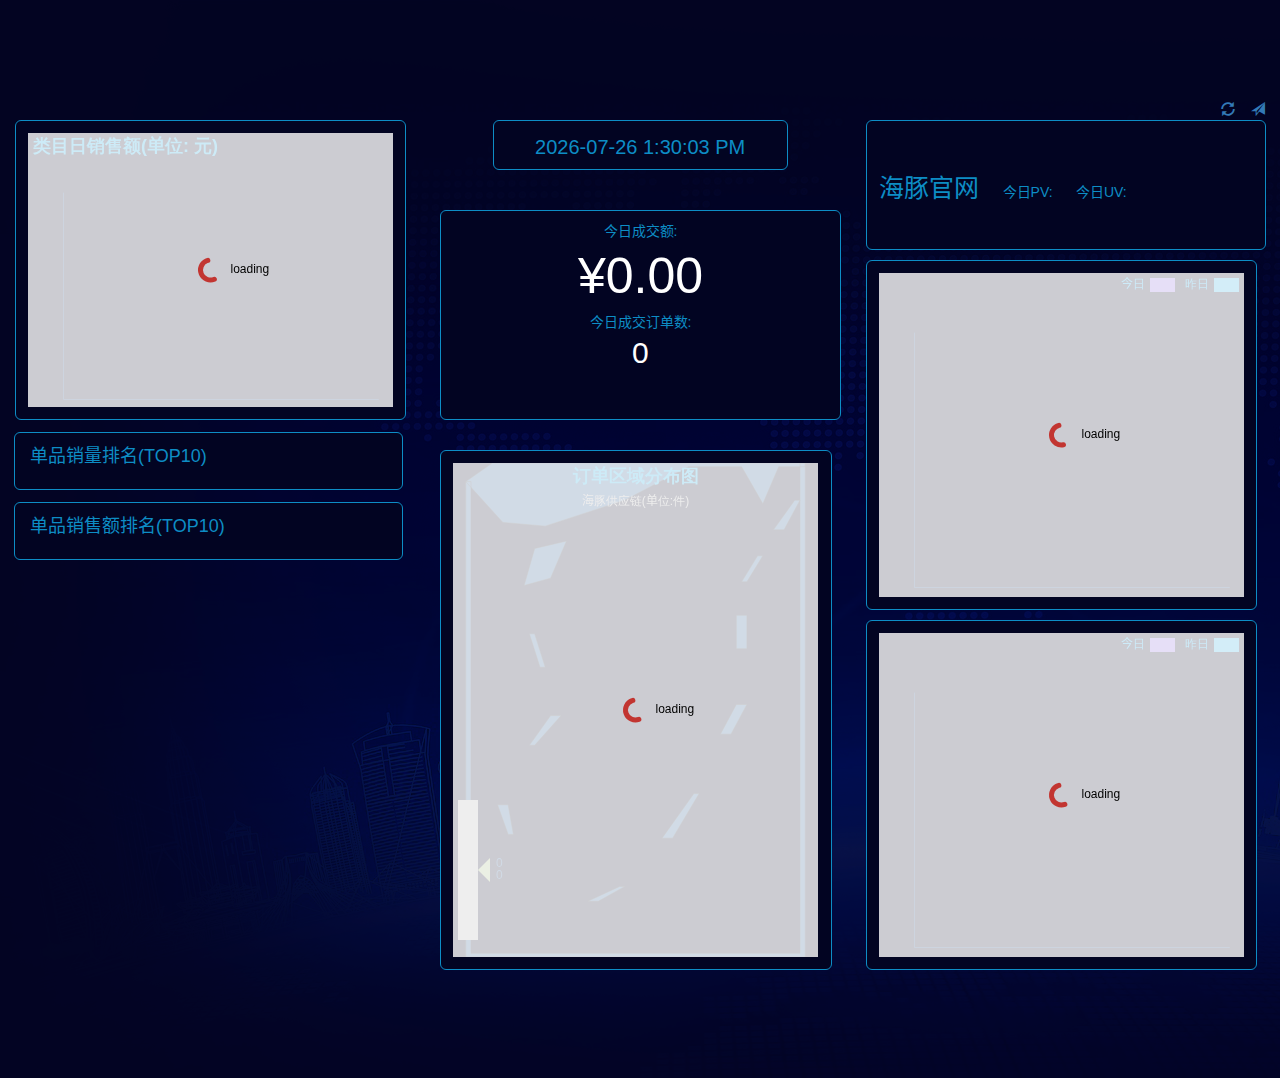
<file: demo/index.html>
<!DOCTYPE html>
<html lang="zh-CN">
<head>
    <meta charset="UTF-8">
    <meta http-equiv="X-UA-Compatible" content="IE=edge">
    <meta name="viewport" content="width=device-width, initial-scale=1 , user-scalable=no">
    <title>海豚战报-web</title>
    <link rel="stylesheet" href="../css/bootstrap.min.css"/>
    <link rel="stylesheet" href="../css/animate.css"/>
    <link rel="stylesheet" href="../css/bootstrap-ht-full.css"/>
</head>
<body>

<!--home-->
<section id="main">
    <div class="container">
        <div class="text-right">
            &nbsp;&nbsp;&nbsp;<a id="refresh"><span class="glyphicon glyphicon-refresh"
                                                    aria-hidden="true"></span></a>
            &nbsp;&nbsp;&nbsp;<a id="full_screen" title="全屏"><span class="glyphicon glyphicon-send" aria-hidden="true"></span></a>
        </div>
        <div class="row wow fadeInUp" data-wow-duration="1s" data-wow-delay="1s" style="text-align: center">
            <div class="col-md-4">
                <div class="row wow bounceIn" data-wow-duration="1s" data-wow-delay="1.5s"
                     style="text-align: center">
                    <div class="col-md-12">
                        <div id="category_chart" style="width: 100%;height: 300px;" class="content-box"></div>
                    </div>
                </div>
                <div id="single_product">
                    <div id ='sku_num_top10_box' class="row text-left wow fadeInLeft content-box" data-wow-duration="1s" data-wow-delay="2s" >
                        <h3>单品销量排名(TOP10)</h3>
                        <ul id="sku_num_top10">
                        </ul>
                    </div>
                    <div id ='sku_total_top10_box' class="row text-left wow fadeInLeft content-box" data-wow-duration="1s" data-wow-delay="2s" >
                        <h3>单品销售额排名(TOP10)</h3>
                        <ul id="sku_total_top10">
                        </ul>
                    </div>
                </div>
            </div>
            <div class="col-md-4">
                <div class="row wow fadeInUp" data-wow-duration="1s" data-wow-delay="1s" style="text-align: center">
                    <div class="col-md-12 content-box" id="clock_box">
                        <span id="current_date"></span>
                    </div>
                </div>
                <div class="row wow fadeInUp" data-wow-duration="1s" data-wow-delay="1s" style="text-align: center">
                    <div class="col-md-12 content-box" id="total_box">
                        <p>今日成交额:</p>
                        <span class="total_price">¥<span id="today_order_total_price">0.00</span></span>
                        <p>今日成交订单数:</p>
                        <span id="today_order_total_num">0</span>
                    </div>
                </div>
                <div class="row wow fadeInDownBig" data-wow-duration="1s" data-wow-delay="1.5s"
                     style="text-align: center">
                    <div class="col-md-12">
                        <div id="order_distribute_chart" style="width: 100%;height:520px; margin-top: 20px; " class="content-box"> </div>
                    </div>
                </div>
            </div>
            <div class="col-md-4">
                <div class="row wow fadeInRight" data-wow-duration="1s" data-wow-delay="1.5s"
                     style="text-align: center">
                    <div class="col-md-12 text-left tj_header content-box">
                        <span class="tj_header_title">海豚官网</span> 今日PV:<span id="today_pv" class="num_tips"></span>&nbsp;&nbsp;&nbsp;&nbsp;&nbsp;&nbsp;今日UV:<span
                            id="today_uv" class="num_tips"></span>
                    </div>
                </div>
                <div class="row wow fadeInRight" data-wow-duration="1s" data-wow-delay="1.5s"
                     style="text-align: center">
                    <div class="col-md-12">
                        <div id="pv_chart_1" style="width: 100%;height: 350px; " class="content-box"></div>
                    </div>
                </div>
                <div class="row wow fadeInUp" data-wow-duration="1s" data-wow-delay="1.5s"
                     style="text-align: center; margin-top: 10px;">
                    <div class="col-md-12">
                        <div id="pv_chart_2" style="width: 100%;height: 350px;" class="content-box"></div>
                    </div>
                </div>
            </div>
        </div>
    </div>
</section>
<!--home-->
</body>
<script src="../js/jquery.min.js"></script>
<script src="../js/bootstrap.min.js"></script>
<script src="../js/wow.min.js"></script>
<script src="../js/accounting.min.js"></script>
<script src="../js/jquery.countup.js"></script>
<script src="../js/chart_option.js"></script>
<script src="../js/echarts.min.js"></script>
<script type="text/javascript" src="http://echarts.baidu.com/gallery/vendors/echarts/map/js/china.js"></script>
<script type="text/javascript" src="http://api.map.baidu.com/api?v=2.0&ak=ZUONbpqGBsYGXNIYHicvbAbM"></script>
<script type="text/javascript" src="http://echarts.baidu.com/gallery/vendors/echarts/extension/bmap.min.js"></script>
<script>
    self.setInterval("init_chart()", 60000);
    self.setInterval("get_now_format_date()", 1000);

    $(function () {
        new WOW().init();
        //初始化时间
        $(window).on('load', function () {
            init_chart();
        })
        $("#refresh").on('click', function () {
            init_chart();
        })
        $("#full_screen").on('click', function () {
            launch_full_screen(document.documentElement); // 整个网页
        })
    })
</script>
</html>
</file>
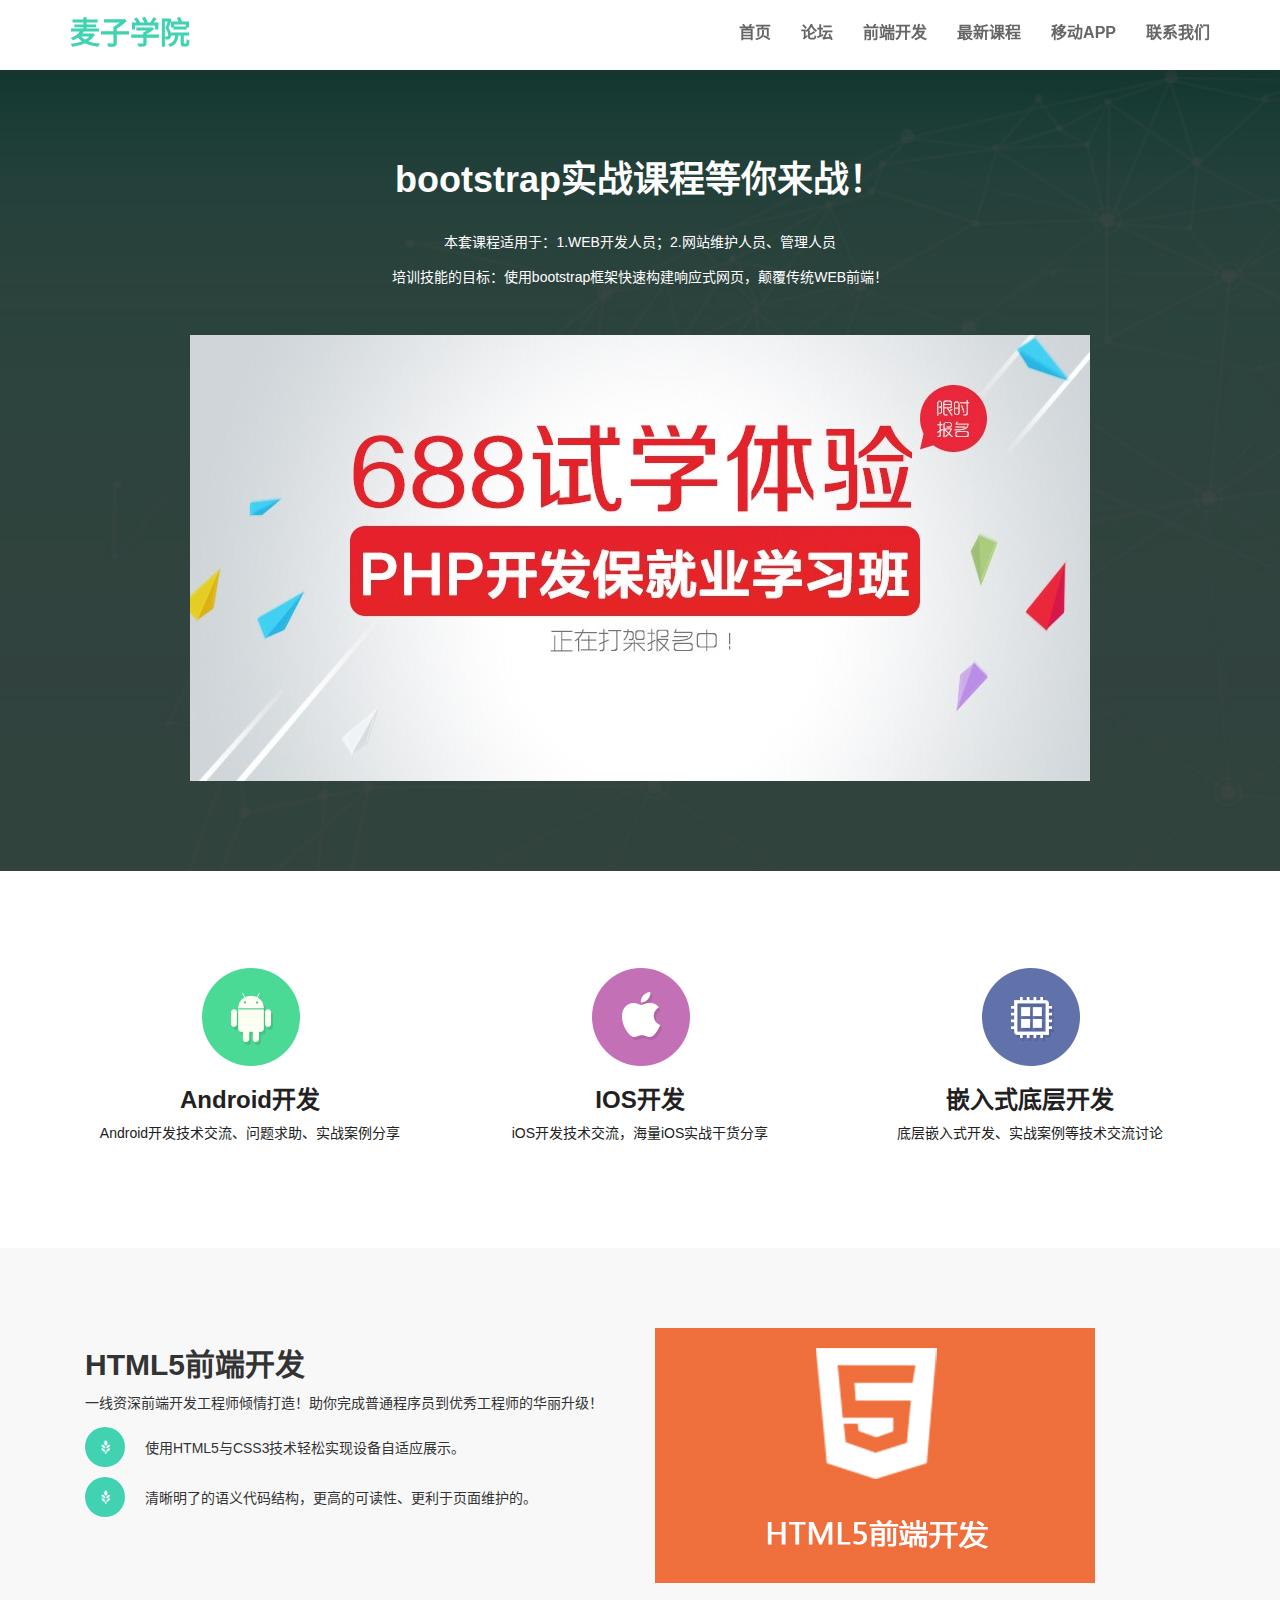
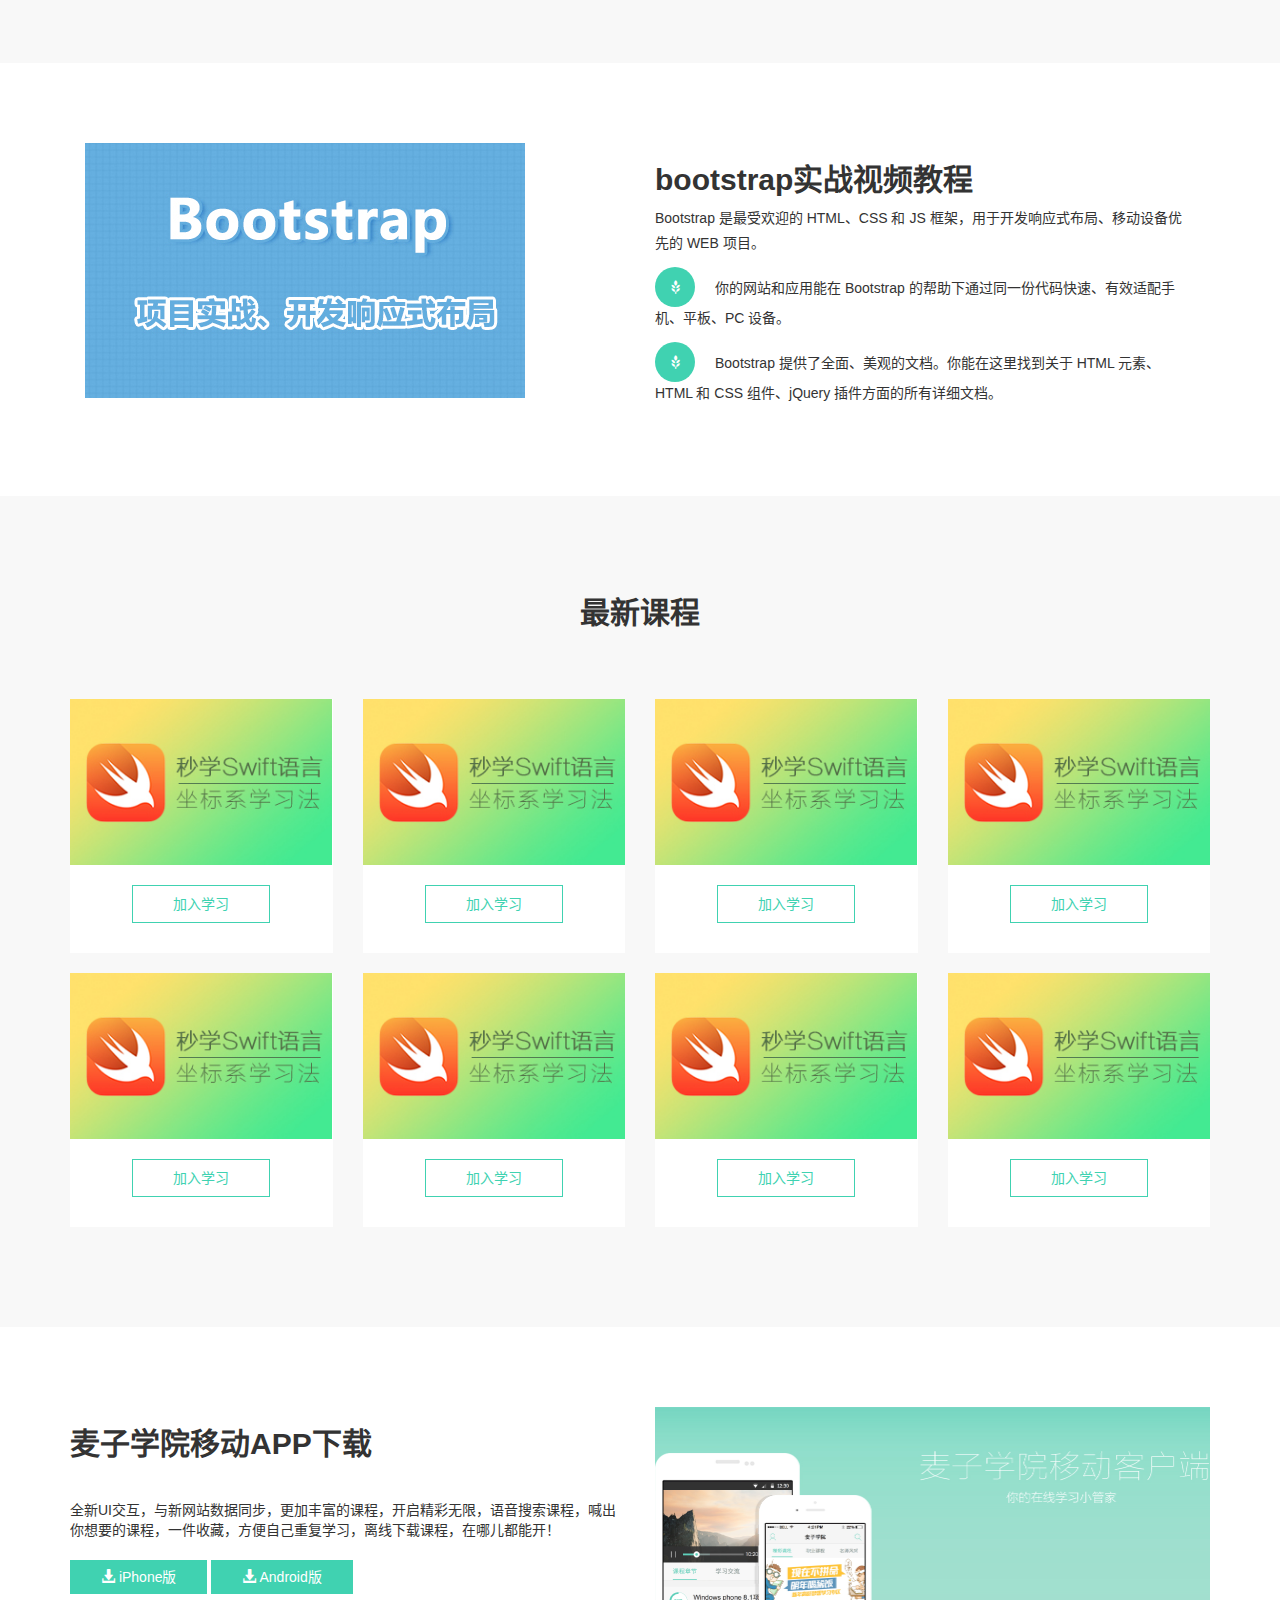
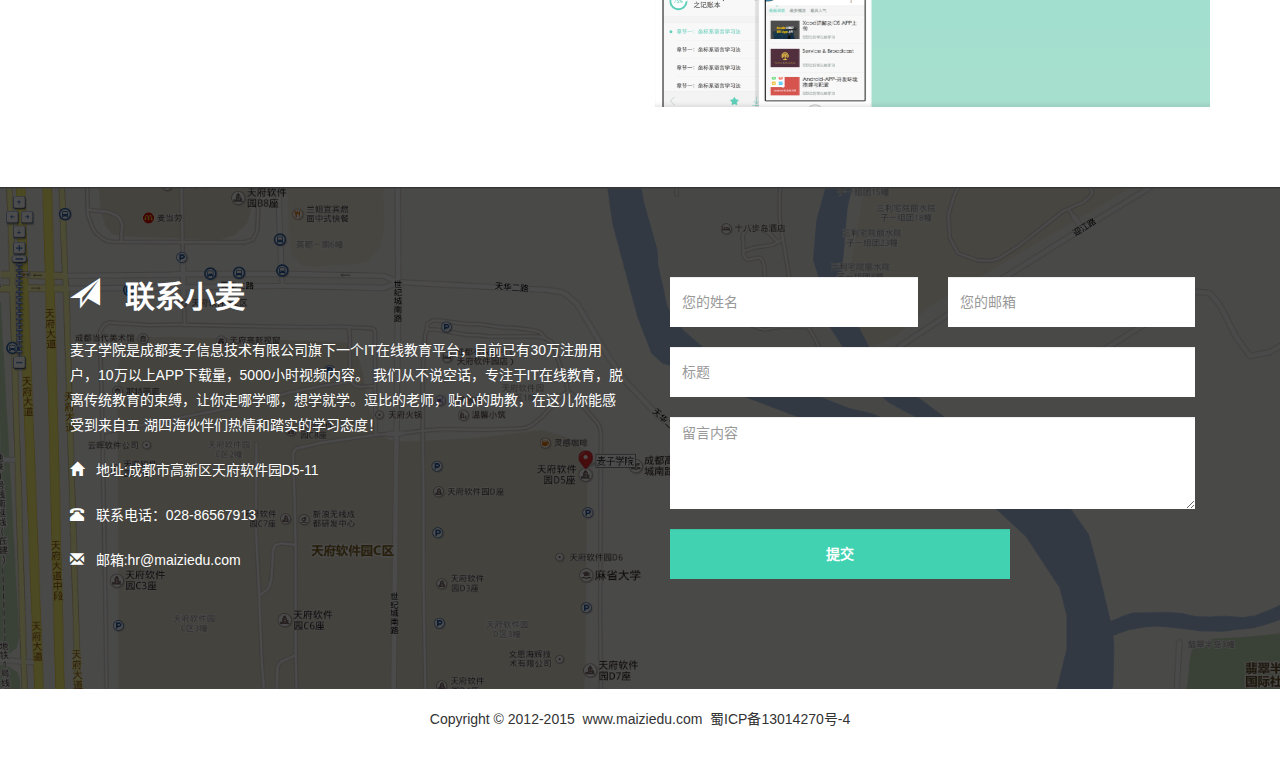
<file: bootstrap实战项目_源码/bootstrap实战项目/1.自适应企业官网demo/index.html>
<!DOCTYPE html>
<html lang="zh-CN">
<head>
    <meta charset="UTF-8">
    <meta http-equiv="X-UA-Compatible" content="IE=edge">
    <meta name="viewport" content="width=device-width, initial-scale=1 , user-scalable=no">
    <title>bootstrap项目实战</title>
    <link rel="stylesheet" href="css/bootstrap.min.css"/>
    <link rel="stylesheet" href="css/bootstrap-maizi.css"/>
    <link rel="stylesheet" href="css/animate.css"/>
</head>
<body>
<!--导航-->
<nav class="navbar navbar-default navbar-fixed-top">
    <div class="container">
        <!--小屏幕导航按钮和logo-->
        <div class="navbar-header">
            <button class="navbar-toggle" data-toggle="collapse" data-target=".navbar-collapse">
                <span class="icon-bar"></span>
                <span class="icon-bar"></span>
                <span class="icon-bar"></span>
            </button>
            <a href="index.html" class="navbar-brand">麦子学院</a>
        </div>
        <!--小屏幕导航按钮和logo-->
        <!--导航-->
        <div class="navbar-collapse collapse">
            <ul class="nav navbar-nav navbar-right">
                <li><a href="#home">首页</a></li>
                <li><a href="#bbs">论坛</a></li>
                <li><a href="#html5">前端开发</a></li>
                <li><a href="#course">最新课程</a></li>
                <li><a href="#app">移动APP</a></li>
                <li><a href="#contact">联系我们</a></li>
            </ul>
        </div>
        <!--导航-->

    </div>
</nav>
<!--导航-->

<!--home-->
<section id="home">
    <div class="lvjing">
        <div class="container">
            <div class="row wow fadeInUp" data-wow-duration="1s" data-wow-delay="1s">
                <div class="col-md-1"></div>
                <div class="col-md-10">
                    <h1>bootstrap实战课程等你来战！</h1>
                    <p>
                        本套课程适用于：1.WEB开发人员；2.网站维护人员、管理人员<br/>
                        培训技能的目标：使用bootstrap框架快速构建响应式网页，颠覆传统WEB前端！
                    </p>
                    <img src="images/php.jpg" class="img-responsive" alt="php"/>
                </div>
                <div class="col-md-1"></div>
            </div>
        </div>
    </div>
</section>
<!--home-->

<!--bbs-->
<section id="bbs">
    <div class="container">
        <div class="row wow fadeInUp" data-wow-duration="0.5s">
            <div class="col-md-4">
                <a href="http://www.maiziedu.com" target="_blank">
                    <img src="images/a.png" class="img-responsive" alt=""/>
                    <h3>Android开发</h3>
                    <p>Android开发技术交流、问题求助、实战案例分享</p>
                </a>
            </div>
            <div class="col-md-4">
                <a href="http://www.maiziedu.com" target="_blank">
                    <img src="images/i.png" class="img-responsive" alt=""/>
                    <h3>IOS开发</h3>
                    <p>iOS开发技术交流，海量iOS实战干货分享</p>
                </a>
            </div>
            <div class="col-md-4">
                <a href="http://www.maiziedu.com" target="_blank">
                    <img src="images/b.png" class="img-responsive" alt=""/>
                    <h3>嵌入式底层开发</h3>
                    <p>底层嵌入式开发、实战案例等技术交流讨论</p>
                </a>
            </div>
        </div>
    </div>
</section>
<!--bbs-->

<!--html5-->
<section id="html5">
    <div class="container">
        <div class="col-md-6 wow fadeInLeft">
            <h2>HTML5前端开发</h2>
            <p>一线资深前端开发工程师倾情打造！助你完成普通程序员到优秀工程师的华丽升级！</p>
            <p><span class="glyphicon glyphicon-grain mai-icon"></span>使用HTML5与CSS3技术轻松实现设备自适应展示。</p>
            <p><span class="glyphicon glyphicon-grain mai-icon"></span>清晰明了的语义代码结构，更高的可读性、更利于页面维护的。</p>
        </div>
        <div class="col-md-6 wow fadeInRight">
            <img src="images/html5.jpg" class="img-responsive" alt=""/>
        </div>
    </div>
</section>
<!--html5-->

<!--bootstrap-->
<section id="bootstrap">
    <div class="container wow fadeInUp">
        <div class="col-md-6">
            <img src="images/Bootstrap.jpg" class="img-responsive" alt=""/>
        </div>
        <div class="col-md-6">
            <h2>bootstrap实战视频教程</h2>
            <p>Bootstrap 是最受欢迎的 HTML、CSS 和 JS 框架，用于开发响应式布局、移动设备优先的 WEB 项目。</p>
            <p><span class="glyphicon glyphicon-grain mai-icon"></span>你的网站和应用能在 Bootstrap 的帮助下通过同一份代码快速、有效适配手机、平板、PC 设备。</p>
            <p><span class="glyphicon glyphicon-grain mai-icon"></span>Bootstrap 提供了全面、美观的文档。你能在这里找到关于 HTML 元素、HTML 和 CSS 组件、jQuery 插件方面的所有详细文档。</p>
        </div>
    </div>
</section>
<!--bootstrap-->

<!--course-->
<section id="course">
    <div class="container">
        <div class="row wow fadeIn" data-wow-delay="0.6s">
            <div class="col-md-12">
                <h2>最新课程</h2>
            </div>
            <div class="col-md-3">
                <div class="course">
                    <img src="images/swift.jpg" class="img-responsive" alt=""/>
                    <a href="http://www.maiziedu.com" class="btn btn-primary" target="_blank" role="button">
                        加入学习
                    </a>
                </div>
            </div>
            <div class="col-md-3">
                <div class="course">
                    <img src="images/swift.jpg" class="img-responsive" alt=""/>
                    <a href="http://www.maiziedu.com" class="btn btn-primary" target="_blank" role="button">
                        加入学习
                    </a>
                </div>
            </div>
            <div class="col-md-3">
                <div class="course">
                    <img src="images/swift.jpg" class="img-responsive" alt=""/>
                    <a href="http://www.maiziedu.com" class="btn btn-primary" target="_blank" role="button">
                        加入学习
                    </a>
                </div>
            </div>
            <div class="col-md-3">
                <div class="course">
                    <img src="images/swift.jpg" class="img-responsive" alt=""/>
                    <a href="http://www.maiziedu.com" class="btn btn-primary" target="_blank" role="button">
                        加入学习
                    </a>
                </div>
            </div>
            <div class="col-md-3">
                <div class="course">
                    <img src="images/swift.jpg" class="img-responsive" alt=""/>
                    <a href="http://www.maiziedu.com" class="btn btn-primary" target="_blank" role="button">
                        加入学习
                    </a>
                </div>
            </div>
            <div class="col-md-3">
                <div class="course">
                    <img src="images/swift.jpg" class="img-responsive" alt=""/>
                    <a href="http://www.maiziedu.com" class="btn btn-primary" target="_blank" role="button">
                        加入学习
                    </a>
                </div>
            </div>
            <div class="col-md-3">
                <div class="course">
                    <img src="images/swift.jpg" class="img-responsive" alt=""/>
                    <a href="http://www.maiziedu.com" class="btn btn-primary" target="_blank" role="button">
                        加入学习
                    </a>
                </div>
            </div>
            <div class="col-md-3">
                <div class="course">
                    <img src="images/swift.jpg" class="img-responsive" alt=""/>
                    <a href="http://www.maiziedu.com" class="btn btn-primary" target="_blank" role="button">
                        加入学习
                    </a>
                </div>
            </div>
        </div>
    </div>
</section>
<!--course-->

<!--app-->
<section id="app">
    <div class="container">
        <div class="row  wow fadeInUp">
            <div class="col-md-6">
                <h2>麦子学院移动APP下载</h2>
                <p>
                    全新UI交互，与新网站数据同步，更加丰富的课程，开启精彩无限，语音搜索课程，喊出你想要的课程，一件收藏，方便自己重复学习，离线下载课程，在哪儿都能开！
                </p>
                <button class="btn btn-primary">
                    <span class="glyphicon glyphicon-download-alt"></span>
                    iPhone版
                </button>
                <button class="btn btn-primary">
                    <span class="glyphicon glyphicon-download-alt"></span>
                    Android版
                </button>
            </div>
            <div class="col-md-6">
                <img src="images/app-banner.jpg" class="img-responsive" alt=""/>
            </div>
        </div>
    </div>
</section>
<!--app-->

<!--contact-->
<section id="contact">
    <div class="lvjing">
        <div class="container">
            <div class="row">
                <div class="col-md-6  wow fadeInLeft">
                    <h2>
                        <span class="glyphicon glyphicon-send"></span>
                        &nbsp;
                        联系小麦
                    </h2>
                    <p>
                        麦子学院是成都麦子信息技术有限公司旗下一个IT在线教育平台，目前已有30万注册用户，10万以上APP下载量，5000小时视频内容。 我们从不说空话，专注于IT在线教育，脱离传统教育的束缚，让你走哪学哪，想学就学。逗比的老师，贴心的助教，在这儿你能感受到来自五 湖四海伙伴们热情和踏实的学习态度！
                    </p>
                    <address>
                        <p>
                            <span class="glyphicon glyphicon-home"></span>
                            &nbsp;
                            地址:成都市高新区天府软件园D5-11
                        </p>
                        <p>
                            <span class="glyphicon glyphicon-phone-alt"></span>
                            &nbsp;
                            联系电话：028-86567913
                        </p>
                        <p>
                            <span class="glyphicon glyphicon-envelope"></span>
                            &nbsp;
                            邮箱:hr@maiziedu.com
                        </p>
                    </address>
                </div>
                <div class="col-md-6  wow fadeInRight">
                    <form action="#" method="post">
                        <div class="col-md-6">
                            <input type="text" class="form-control" placeholder="您的姓名"/>
                        </div>
                        <div class="col-md-6">
                            <input type="email" class="form-control" placeholder="您的邮箱"/>
                        </div>
                        <div class="col-md-12">
                            <input type="text" class="form-control" placeholder="标题"/>
                        </div>
                        <div class="col-md-12">
                            <textarea class="form-control" placeholder="留言内容" rows="4"></textarea>
                        </div>
                        <div class="col-md-8">
                            <input type="submit" class="form-control" value="提交"/>
                        </div>
                    </form>
                </div>
            </div>
        </div>
    </div>
</section>
<!--contact-->

<!--footer-->
<footer>
    <div class="container">
        <div class="row">
            <div class="col-md-12">
                <p>
                    Copyright&nbsp;©&nbsp;2012-2015&nbsp;&nbsp;www.maiziedu.com&nbsp;&nbsp;蜀ICP备13014270号-4
                </p>
            </div>
        </div>
    </div>
</footer>
<!--footer-->


<script src="http://apps.bdimg.com/libs/jquery/2.1.4/jquery.min.js"></script>
<script src="js/bootstrap.min.js"></script>
<script src="js/jquery.singlePageNav.min.js"></script>
<script src="js/wow.min.js"></script>
<script>
    $(function(){
        /*导航跳转效果插件*/
        $('.nav').singlePageNav({
            offset:70
        });
        /*小屏幕导航点击关闭菜单*/
        $('.navbar-collapse a').click(function(){
            $('.navbar-collapse').collapse('hide');
        });
        new WOW().init();
    })
</script>
</body>
</html>
</file>
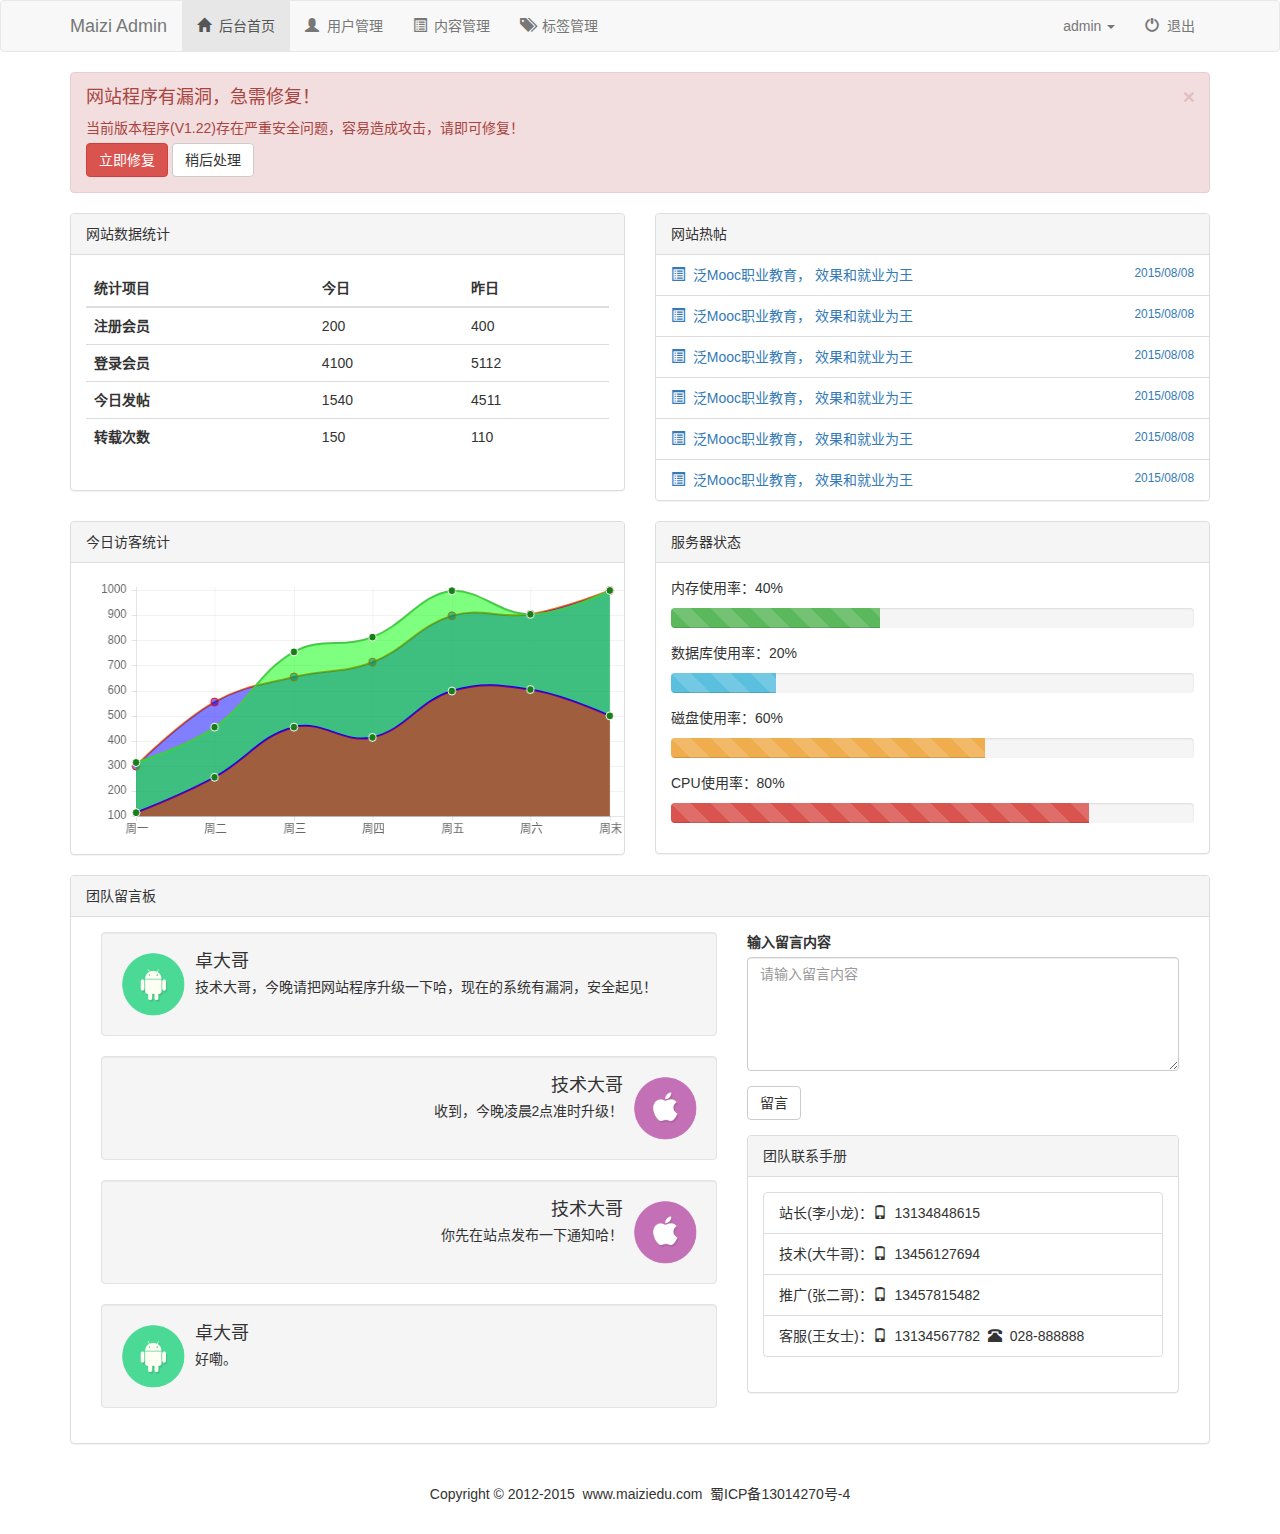
<file: bootstrap实战项目_源码/bootstrap实战项目/2.网站管理后台Demo/index.html>
<!DOCTYPE html>
<html lang="zh-CN">
<head>
    <meta charset="UTF-8">
    <meta http-equiv="X-UA-Compatible" content="IE=edge">
    <meta name="viewport" content="width=device-width, initial-scale=1 , user-scalable=no">
    <title>bootstrap项目实战</title>
    <link rel="stylesheet" href="css/bootstrap.min.css"/>
    <link rel="stylesheet" href="css/bootstrap-maizi.css"/>
</head>
<body>
<!--导航-->
<nav class="navbar navbar-default">
    <div class="container">
        <!--小屏幕导航按钮和logo-->
        <div class="navbar-header">
            <button class="navbar-toggle" data-toggle="collapse" data-target=".navbar-collapse">
                <span class="icon-bar"></span>
                <span class="icon-bar"></span>
                <span class="icon-bar"></span>
            </button>
            <a href="index.html" class="navbar-brand">Maizi Admin</a>
        </div>
        <!--小屏幕导航按钮和logo-->
        <!--导航-->
        <div class="navbar-collapse collapse">
            <ul class="nav navbar-nav">
                <li class="active"><a href="index.html"><span class="glyphicon glyphicon-home"></span>&nbsp;&nbsp;后台首页</a></li>
                <li><a href="user_list.html"><span class="glyphicon glyphicon-user"></span>&nbsp;&nbsp;用户管理</a></li>
                <li><a href="content.html"><span class="glyphicon glyphicon-list-alt"></span>&nbsp;&nbsp;内容管理</a></li>
                <li><a href="tag.html"><span class="glyphicon glyphicon-tags"></span>&nbsp;&nbsp;标签管理</a></li>
            </ul>
            <ul class="nav navbar-nav navbar-right">
                <li class="dropdown">
                    <a id="dLabel" type="button" data-toggle="dropdown" aria-haspopup="true" aria-expanded="false">
                        admin
                        <span class="caret"></span>
                    </a>
                    <ul class="dropdown-menu" aria-labelledby="dLabel">
                        <li><a href="index.html"><span class="glyphicon glyphicon-screenshot"></span>&nbsp;&nbsp;前台首页</a></li>
                        <li><a href="index.html"><span class="glyphicon glyphicon-user"></span>&nbsp;&nbsp;个人主页</a></li>
                        <li><a href="index.html"><span class="glyphicon glyphicon-cog"></span>&nbsp;&nbsp;个人设置</a></li>
                        <li><a href="index.html"><span class="glyphicon glyphicon-credit-card"></span>&nbsp;&nbsp;账户中心</a></li>
                        <li><a href="index.html"><span class="glyphicon glyphicon-heart"></span>&nbsp;&nbsp;我的收藏</a></li>
                    </ul>
                </li>
                <li><a href="#bbs"><span class="glyphicon glyphicon-off"></span>&nbsp;&nbsp;退出</a></li>
            </ul>
        </div>
        <!--导航-->

    </div>
</nav>
<!--导航-->

<!--警告框-->
<div class="container">
    <div class="row">
        <div class="col-md-12">
            <div class="alert alert-danger alert-dismissible fade in" role="alert">
                <button type="button" class="close" data-dismiss="alert" aria-label="Close"><span aria-hidden="true">×</span></button>
                <h4>网站程序有漏洞，急需修复！</h4>
                <p>当前版本程序(V1.22)存在严重安全问题，容易造成攻击，请即可修复！</p>
                <p>
                    <button type="button" class="btn btn-danger">立即修复</button>
                    <button type="button" class="btn btn-default"  data-dismiss="alert"  >稍后处理</button>
                </p>
            </div>
        </div>
        <div class="col-md-6">
            <div class="panel panel-default">
                <div class="panel-heading">网站数据统计</div>
                <div class="panel-body">
                    <table class="table table-hover">
                        <thead>
                            <tr>
                                <th>统计项目</th>
                                <th>今日</th>
                                <th>昨日</th>
                            </tr>
                        </thead>
                        <tbody>
                            <tr>
                                 <th scope="row">注册会员</th>
                                 <td>200</td>
                                 <td>400</td>
                            </tr>
                            <tr>
                                <th scope="row">登录会员</th>
                                <td>4100</td>
                                <td>5112</td>
                            </tr>
                            <tr>
                                <th scope="row">今日发帖</th>
                                <td>1540</td>
                                <td>4511</td>
                            </tr>
                            <tr>
                                <th scope="row">转载次数</th>
                                <td>150</td>
                                <td>110</td>
                            </tr>
                        </tbody>
                    </table>
                </div>
            </div>
        </div>
        <div class="col-md-6">
            <div class="panel panel-default">
                <div class="panel-heading">网站热帖</div>
                    <ul class="list-group">
                        <li class="list-group-item">
                            <a href="index.html"><span class="glyphicon glyphicon-list-alt"></span>&nbsp;&nbsp;泛Mooc职业教育， 效果和就业为王<small class="pull-right">2015/08/08</small></a>
                        </li>
                        <li class="list-group-item">
                            <a href="index.html"><span class="glyphicon glyphicon-list-alt"></span>&nbsp;&nbsp;泛Mooc职业教育， 效果和就业为王<small class="pull-right">2015/08/08</small></a>
                        </li>
                        <li class="list-group-item">
                            <a href="index.html"><span class="glyphicon glyphicon-list-alt"></span>&nbsp;&nbsp;泛Mooc职业教育， 效果和就业为王<small class="pull-right">2015/08/08</small></a>
                        </li>
                        <li class="list-group-item">
                            <a href="index.html"><span class="glyphicon glyphicon-list-alt"></span>&nbsp;&nbsp;泛Mooc职业教育， 效果和就业为王<small class="pull-right">2015/08/08</small></a>
                        </li>
                        <li class="list-group-item">
                            <a href="index.html"><span class="glyphicon glyphicon-list-alt"></span>&nbsp;&nbsp;泛Mooc职业教育， 效果和就业为王<small class="pull-right">2015/08/08</small></a>
                        </li>
                        <li class="list-group-item">
                            <a href="index.html"><span class="glyphicon glyphicon-list-alt"></span>&nbsp;&nbsp;泛Mooc职业教育， 效果和就业为王<small class="pull-right">2015/08/08</small></a>
                        </li>
                    </ul>
            </div>
        </div>
        <div class="col-md-6">
            <div class="panel panel-default">
                <div class="panel-heading">今日访客统计</div>
                <div class="panel-body">
                    <canvas id="canvas" class="col-md-12"></canvas>
                </div>
            </div>
        </div>
        <div class="col-md-6">
            <div class="panel panel-default">
                <div class="panel-heading">服务器状态</div>
                <div class="panel-body">
                    <p>内存使用率：40%</p>
                    <div class="progress">
                        <div class="progress-bar progress-bar-success progress-bar-striped" role="progressbar" aria-valuenow="40" aria-valuemin="0" aria-valuemax="100" style="width: 40%"></div>
                    </div>
                    <p>数据库使用率：20%</p>
                    <div class="progress">
                        <div class="progress-bar progress-bar-info progress-bar-striped" role="progressbar" aria-valuenow="20" aria-valuemin="0" aria-valuemax="100" style="width: 20%"></div>
                    </div>
                    <p>磁盘使用率：60%</p>
                    <div class="progress">
                        <div class="progress-bar progress-bar-warning progress-bar-striped" role="progressbar" aria-valuenow="60" aria-valuemin="0" aria-valuemax="100" style="width: 60%"></div>
                    </div>
                    <p>CPU使用率：80%</p>
                    <div class="progress">
                        <div class="progress-bar progress-bar-danger progress-bar-striped" role="progressbar" aria-valuenow="80" aria-valuemin="0" aria-valuemax="100" style="width: 80%"></div>
                    </div>
                </div>
            </div>
        </div>
        <div class="col-md-12">
            <div class="panel panel-default">
                <div class="panel-heading">团队留言板</div>
                <div class="panel-body">
                    <div class="col-md-7">
                        <div class="media well">
                            <div class="media-left">
                                <a href="#">
                                    <img class="media-object wh64" src="images/a.png" alt="卓大哥">
                                </a>
                            </div>
                            <div class="media-body">
                                <h4 class="media-heading">卓大哥</h4>
                                技术大哥，今晚请把网站程序升级一下哈，现在的系统有漏洞，安全起见！
                            </div>
                        </div>
                        <div class="media well">
                            <div class="media-body text-right">
                                <h4 class="media-heading">技术大哥</h4>
                                收到，今晚凌晨2点准时升级！
                            </div>
                            <div class="media-right">
                                <a href="#">
                                    <img class="media-object wh64" src="images/b.png" alt="技术大哥">
                                </a>
                            </div>
                        </div>
                        <div class="media well">
                            <div class="media-body text-right">
                                <h4 class="media-heading">技术大哥</h4>
                                你先在站点发布一下通知哈！
                            </div>
                            <div class="media-right">
                                <a href="#">
                                    <img class="media-object wh64" src="images/b.png" alt="技术大哥">
                                </a>
                            </div>
                        </div>
                        <div class="media well">
                            <div class="media-left">
                                <a href="#">
                                    <img class="media-object wh64" src="images/a.png" alt="卓大哥">
                                </a>
                            </div>
                            <div class="media-body">
                                <h4 class="media-heading">卓大哥</h4>
                                好嘞。
                            </div>
                        </div>
                    </div>
                    <div class="col-md-5">
                        <form action="#">
                            <div class="form-group">
                                <label for="text1">输入留言内容</label>
                                <textarea class="form-control" id="text1" rows="5" cols="10" placeholder="请输入留言内容"></textarea>
                                <button type="submit" class="btn btn-default mar_t15">留言</button>
                            </div>
                        </form>
                        <div class="panel panel-default">
                            <div class="panel-heading">团队联系手册</div>
                            <div class="panel-body">
                                <ul class="list-group">
                                    <li class="list-group-item">站长(李小龙)：<span class="glyphicon glyphicon-phone"></span>&nbsp;&nbsp;13134848615</li>
                                    <li class="list-group-item">技术(大牛哥)：<span class="glyphicon glyphicon-phone"></span>&nbsp;&nbsp;13456127694</li>
                                    <li class="list-group-item">推广(张二哥)：<span class="glyphicon glyphicon-phone"></span>&nbsp;&nbsp;13457815482</li>
                                    <li class="list-group-item">客服(王女士)：<span class="glyphicon glyphicon-phone"></span>&nbsp;&nbsp;13134567782&nbsp;&nbsp;<span class="glyphicon glyphicon-phone-alt"></span>&nbsp;&nbsp;028-888888</li>
                                </ul>
                            </div>
                        </div>
                    </div>
                </div>
            </div>
        </div>
    </div>
</div>



<!--footer-->
<footer>
    <div class="container">
        <div class="row">
            <div class="col-md-12">
                <p>
                    Copyright&nbsp;©&nbsp;2012-2015&nbsp;&nbsp;www.maiziedu.com&nbsp;&nbsp;蜀ICP备13014270号-4
                </p>
            </div>
        </div>
    </div>
</footer>
<!--footer-->


<script src="http://apps.bdimg.com/libs/jquery/2.1.4/jquery.min.js"></script>
<script src="js/bootstrap.min.js"></script>
<script src="js/Chart.js"></script>
<script src="js/script.js"></script>
</body>
</html>
</file>
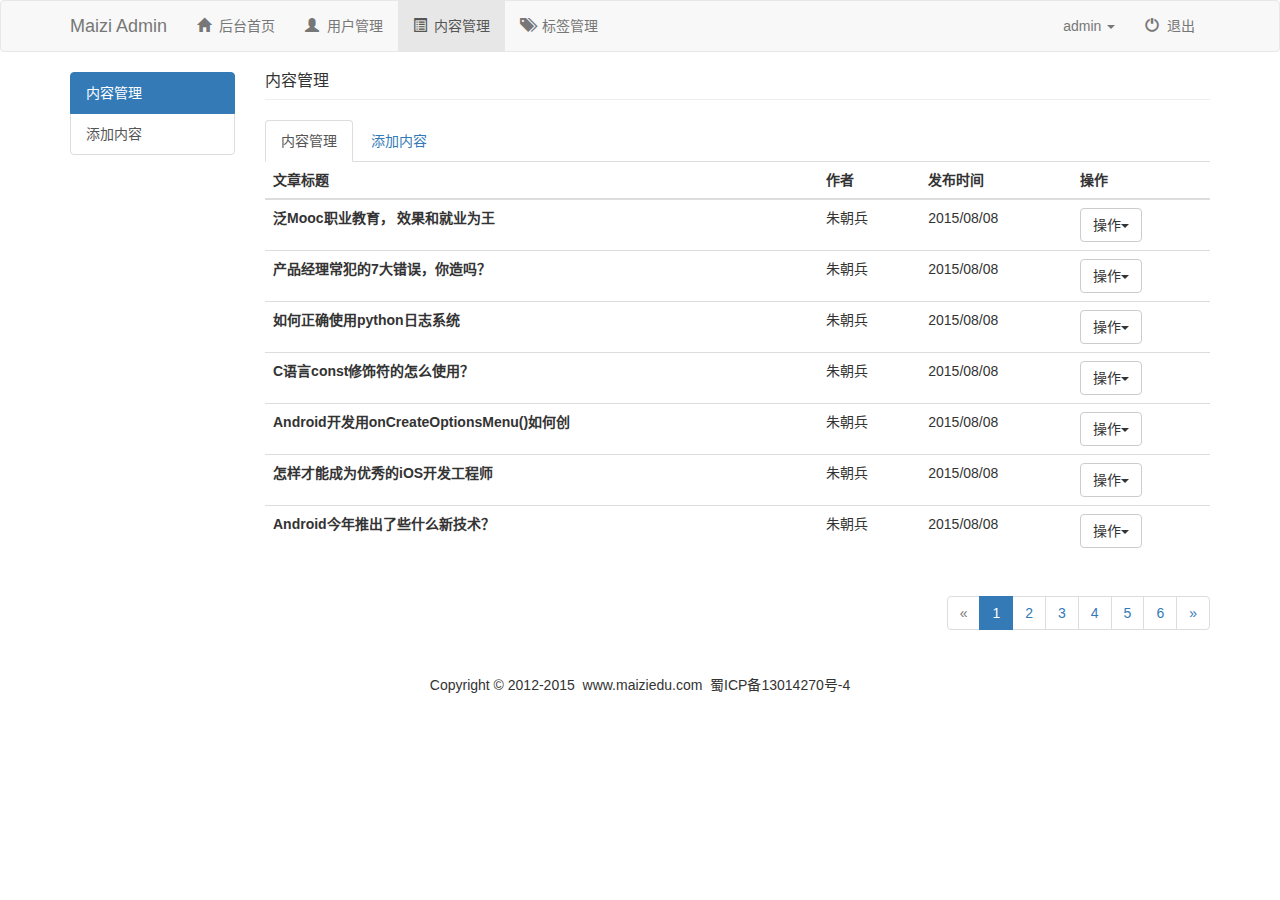
<file: bootstrap实战项目_源码/bootstrap实战项目/2.网站管理后台Demo/content.html>
<!DOCTYPE html>
<html lang="zh-CN">
<head>
    <meta charset="UTF-8">
    <meta http-equiv="X-UA-Compatible" content="IE=edge">
    <meta name="viewport" content="width=device-width, initial-scale=1 , user-scalable=no">
    <title>bootstrap项目实战</title>
    <link rel="stylesheet" href="css/bootstrap.min.css"/>
    <link rel="stylesheet" href="css/bootstrap-maizi.css"/>
</head>
<body>
<!--导航-->
<nav class="navbar navbar-default">
    <div class="container">
        <!--小屏幕导航按钮和logo-->
        <div class="navbar-header">
            <button class="navbar-toggle" data-toggle="collapse" data-target=".navbar-collapse">
                <span class="icon-bar"></span>
                <span class="icon-bar"></span>
                <span class="icon-bar"></span>
            </button>
            <a href="index.html" class="navbar-brand">Maizi Admin</a>
        </div>
        <!--小屏幕导航按钮和logo-->
        <!--导航-->
        <div class="navbar-collapse collapse">
            <ul class="nav navbar-nav">
                <li><a href="index.html"><span class="glyphicon glyphicon-home"></span>&nbsp;&nbsp;后台首页</a></li>
                <li><a href="user_list.html"><span class="glyphicon glyphicon-user"></span>&nbsp;&nbsp;用户管理</a></li>
                <li class="active"><a href="content.html"><span class="glyphicon glyphicon-list-alt"></span>&nbsp;&nbsp;内容管理</a></li>
                <li><a href="tag.html"><span class="glyphicon glyphicon-tags"></span>&nbsp;&nbsp;标签管理</a></li>
            </ul>
            <ul class="nav navbar-nav navbar-right">
                <li class="dropdown">
                    <a id="dLabel" type="button" data-toggle="dropdown" aria-haspopup="true" aria-expanded="false">
                        admin
                        <span class="caret"></span>
                    </a>
                    <ul class="dropdown-menu" aria-labelledby="dLabel">
                        <li><a href="index.html"><span class="glyphicon glyphicon-screenshot"></span>&nbsp;&nbsp;前台首页</a></li>
                        <li><a href="index.html"><span class="glyphicon glyphicon-user"></span>&nbsp;&nbsp;个人主页</a></li>
                        <li><a href="index.html"><span class="glyphicon glyphicon-cog"></span>&nbsp;&nbsp;个人设置</a></li>
                        <li><a href="index.html"><span class="glyphicon glyphicon-credit-card"></span>&nbsp;&nbsp;账户中心</a></li>
                        <li><a href="index.html"><span class="glyphicon glyphicon-heart"></span>&nbsp;&nbsp;我的收藏</a></li>
                    </ul>
                </li>
                <li><a href="#bbs"><span class="glyphicon glyphicon-off"></span>&nbsp;&nbsp;退出</a></li>
            </ul>
        </div>
        <!--导航-->

    </div>
</nav>
<!--导航-->

<div class="container">
<div class="row">
<div class="col-md-2">
    <div class="list-group">
        <a href="content.html" class="list-group-item active">内容管理</a>
        <a href="content_post.html" class="list-group-item">添加内容</a>
    </div>
</div>
<div class="col-md-10">
<div class="page-header">
    <h1>内容管理</h1>
</div>
<ul class="nav nav-tabs">
    <li class="active">
        <a href="content.html">内容管理</a>
    </li>
    <li>
        <a href="content_post.html">添加内容</a>
    </li>
</ul>
<table class="table">
    <thead>
    <tr>
        <th>文章标题</th>
        <th>作者</th>
        <th>发布时间</th>
        <th>操作</th>
    </tr>
    </thead>
    <tbody>
    <tr>
        <th scope="row">泛Mooc职业教育， 效果和就业为王</th>
        <td>朱朝兵</td>
        <td>2015/08/08</td>
        <td>
            <div role="presentation" class="dropdown">
                <button class="btn btn-default dropdown-toggle" data-toggle="dropdown" href="#" role="button" aria-haspopup="true" aria-expanded="false">
                    操作<span class="caret"></span>
                </button>
                <ul class="dropdown-menu">
                    <li><a href="#">编辑</a></li>
                    <li><a href="#">删除</a></li>
                    <li><a href="#">全局置顶</a></li>
                </ul>
            </div>
        </td>
    </tr>
    <tr>
        <th scope="row">产品经理常犯的7大错误，你造吗？</th>
        <td>朱朝兵</td>
        <td>2015/08/08</td>
        <td>
            <div role="presentation" class="dropdown">
                <button class="btn btn-default dropdown-toggle" data-toggle="dropdown" href="#" role="button" aria-haspopup="true" aria-expanded="false">
                    操作<span class="caret"></span>
                </button>
                <ul class="dropdown-menu">
                    <li><a href="#">编辑</a></li>
                    <li><a href="#">删除</a></li>
                    <li><a href="#">全局置顶</a></li>
                </ul>
            </div>
        </td>
    </tr>
    <tr>
        <th scope="row">如何正确使用python日志系统</th>
        <td>朱朝兵</td>
        <td>2015/08/08</td>
        <td>
            <div role="presentation" class="dropdown">
                <button class="btn btn-default dropdown-toggle" data-toggle="dropdown" href="#" role="button" aria-haspopup="true" aria-expanded="false">
                    操作<span class="caret"></span>
                </button>
                <ul class="dropdown-menu">
                    <li><a href="#">编辑</a></li>
                    <li><a href="#">删除</a></li>
                    <li><a href="#">全局置顶</a></li>
                </ul>
            </div>
        </td>
    </tr>
    <tr>
        <th scope="row">C语言const修饰符的怎么使用？</th>
        <td>朱朝兵</td>
        <td>2015/08/08</td>
        <td>
            <div role="presentation" class="dropdown">
                <button class="btn btn-default dropdown-toggle" data-toggle="dropdown" href="#" role="button" aria-haspopup="true" aria-expanded="false">
                    操作<span class="caret"></span>
                </button>
                <ul class="dropdown-menu">
                    <li><a href="#">编辑</a></li>
                    <li><a href="#">删除</a></li>
                    <li><a href="#">全局置顶</a></li>
                </ul>
            </div>
        </td>
    </tr>
    <tr>
        <th scope="row">Android开发用onCreateOptionsMenu()如何创</th>
        <td>朱朝兵</td>
        <td>2015/08/08</td>
        <td>
            <div role="presentation" class="dropdown">
                <button class="btn btn-default dropdown-toggle" data-toggle="dropdown" href="#" role="button" aria-haspopup="true" aria-expanded="false">
                    操作<span class="caret"></span>
                </button>
                <ul class="dropdown-menu">
                    <li><a href="#">编辑</a></li>
                    <li><a href="#">删除</a></li>
                    <li><a href="#">全局置顶</a></li>
                </ul>
            </div>
        </td>
    </tr>
    <tr>
        <th scope="row">怎样才能成为优秀的iOS开发工程师</th>
        <td>朱朝兵</td>
        <td>2015/08/08</td>
        <td>
            <div role="presentation" class="dropdown">
                <button class="btn btn-default dropdown-toggle" data-toggle="dropdown" href="#" role="button" aria-haspopup="true" aria-expanded="false">
                    操作<span class="caret"></span>
                </button>
                <ul class="dropdown-menu">
                    <li><a href="#">编辑</a></li>
                    <li><a href="#">删除</a></li>
                    <li><a href="#">全局置顶</a></li>
                </ul>
            </div>
        </td>
    </tr>
    <tr>
        <th scope="row">Android今年推出了些什么新技术？</th>
        <td>朱朝兵</td>
        <td>2015/08/08</td>
        <td>
            <div role="presentation" class="dropdown">
                <button class="btn btn-default dropdown-toggle" data-toggle="dropdown" href="#" role="button" aria-haspopup="true" aria-expanded="false">
                    操作<span class="caret"></span>
                </button>
                <ul class="dropdown-menu">
                    <li><a href="#">编辑</a></li>
                    <li><a href="#">删除</a></li>
                    <li><a href="#">全局置顶</a></li>
                </ul>
            </div>
        </td>
    </tr>
    </tbody>
</table>
<nav class="pull-right">
    <ul class="pagination">
        <li class="disabled"><a href="#" aria-label="Previous"><span aria-hidden="true">&laquo;</span></a></li>
        <li class="active"><a href="#">1</a></li>
        <li><a href="#">2 </a></li>
        <li><a href="#">3 </a></li>
        <li><a href="#">4 </a></li>
        <li><a href="#">5 </a></li>
        <li><a href="#">6 </a></li>
        <li><a href="#"><span aria-hidden="true">&raquo;</span></a></li>
    </ul>
</nav>
</div>
</div>
</div>
<!--footer-->
<footer>
    <div class="container">
        <div class="row">
            <div class="col-md-12">
                <p>
                    Copyright&nbsp;©&nbsp;2012-2015&nbsp;&nbsp;www.maiziedu.com&nbsp;&nbsp;蜀ICP备13014270号-4
                </p>
            </div>
        </div>
    </div>
</footer>
<!--footer-->


<script src="http://apps.bdimg.com/libs/jquery/2.1.4/jquery.min.js"></script>
<script src="js/bootstrap.min.js"></script>
</body>
</html>
</file>
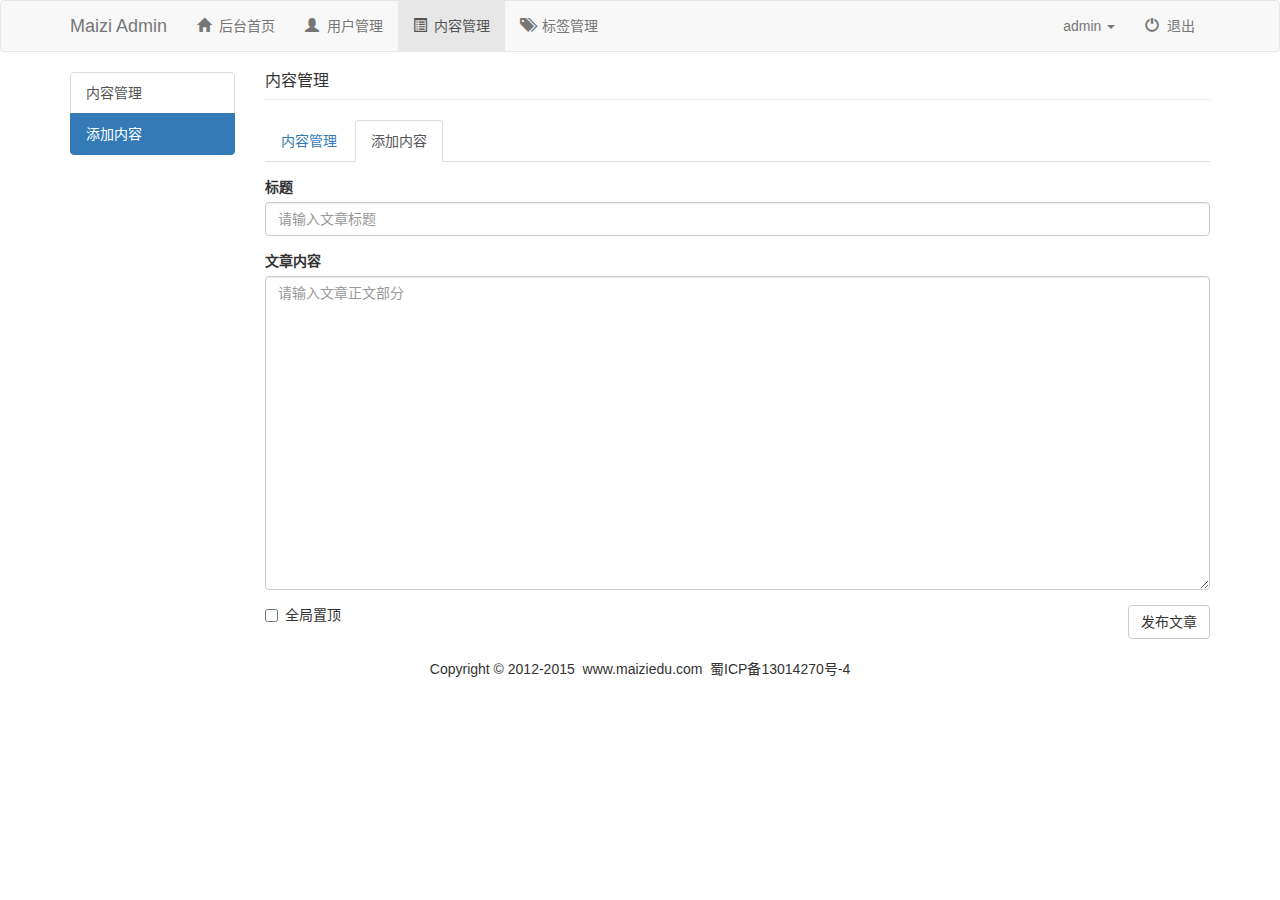
<file: bootstrap实战项目_源码/bootstrap实战项目/2.网站管理后台Demo/content_post.html>
<!DOCTYPE html>
<html lang="zh-CN">
<head>
    <meta charset="UTF-8">
    <meta http-equiv="X-UA-Compatible" content="IE=edge">
    <meta name="viewport" content="width=device-width, initial-scale=1 , user-scalable=no">
    <title>bootstrap项目实战</title>
    <link rel="stylesheet" href="css/bootstrap.min.css"/>
    <link rel="stylesheet" href="css/bootstrap-maizi.css"/>
</head>
<body>
<!--导航-->
<nav class="navbar navbar-default">
    <div class="container">
        <!--小屏幕导航按钮和logo-->
        <div class="navbar-header">
            <button class="navbar-toggle" data-toggle="collapse" data-target=".navbar-collapse">
                <span class="icon-bar"></span>
                <span class="icon-bar"></span>
                <span class="icon-bar"></span>
            </button>
            <a href="index.html" class="navbar-brand">Maizi Admin</a>
        </div>
        <!--小屏幕导航按钮和logo-->
        <!--导航-->
        <div class="navbar-collapse collapse">
            <ul class="nav navbar-nav">
                <li><a href="index.html"><span class="glyphicon glyphicon-home"></span>&nbsp;&nbsp;后台首页</a></li>
                <li><a href="user_list.html"><span class="glyphicon glyphicon-user"></span>&nbsp;&nbsp;用户管理</a></li>
                <li class="active"><a href="content.html"><span class="glyphicon glyphicon-list-alt"></span>&nbsp;&nbsp;内容管理</a></li>
                <li><a href="tag.html"><span class="glyphicon glyphicon-tags"></span>&nbsp;&nbsp;标签管理</a></li>
            </ul>
            <ul class="nav navbar-nav navbar-right">
                <li class="dropdown">
                    <a id="dLabel" type="button" data-toggle="dropdown" aria-haspopup="true" aria-expanded="false">
                        admin
                        <span class="caret"></span>
                    </a>
                    <ul class="dropdown-menu" aria-labelledby="dLabel">
                        <li><a href="index.html"><span class="glyphicon glyphicon-screenshot"></span>&nbsp;&nbsp;前台首页</a></li>
                        <li><a href="index.html"><span class="glyphicon glyphicon-user"></span>&nbsp;&nbsp;个人主页</a></li>
                        <li><a href="index.html"><span class="glyphicon glyphicon-cog"></span>&nbsp;&nbsp;个人设置</a></li>
                        <li><a href="index.html"><span class="glyphicon glyphicon-credit-card"></span>&nbsp;&nbsp;账户中心</a></li>
                        <li><a href="index.html"><span class="glyphicon glyphicon-heart"></span>&nbsp;&nbsp;我的收藏</a></li>
                    </ul>
                </li>
                <li><a href="#bbs"><span class="glyphicon glyphicon-off"></span>&nbsp;&nbsp;退出</a></li>
            </ul>
        </div>
        <!--导航-->

    </div>
</nav>
<!--导航-->

<div class="container">
    <div class="row">
        <div class="col-md-2">
            <div class="list-group">
                <a href="content.html" class="list-group-item">内容管理</a>
                <a href="content_post.html" class="list-group-item active">添加内容</a>
            </div>
        </div>
        <div class="col-md-10">
            <div class="page-header">
                <h1>内容管理</h1>
            </div>
            <ul class="nav nav-tabs">
                <li>
                    <a href="content.html">内容管理</a>
                </li>
                <li class="active">
                    <a href="content_post.html">添加内容</a>
                </li>
            </ul>
            <form action="#" class="mar_t15">
                <div class="form-group">
                    <label for="title">标题</label>
                    <input type="text" id="title" class="form-control" placeholder="请输入文章标题">
                </div>
                <div class="form-group">
                    <label for="content">文章内容</label>
                    <textarea id="content" class="form-control" rows="15" cols="10" placeholder="请输入文章正文部分"></textarea>
                </div>
                <div class="checkbox">
                    <label>
                        <input type="checkbox">全局置顶
                    </label>
                    <button type="submit" class="btn btn-default pull-right">发布文章</button>
                </div>
            </form>

        </div>
    </div>
</div>

<!--footer-->
<footer>
    <div class="container">
        <div class="row">
            <div class="col-md-12">
                <p>
                    Copyright&nbsp;©&nbsp;2012-2015&nbsp;&nbsp;www.maiziedu.com&nbsp;&nbsp;蜀ICP备13014270号-4
                </p>
            </div>
        </div>
    </div>
</footer>
<!--footer-->


<script src="http://apps.bdimg.com/libs/jquery/2.1.4/jquery.min.js"></script>
<script src="js/bootstrap.min.js"></script>
</body>
</html>
</file>
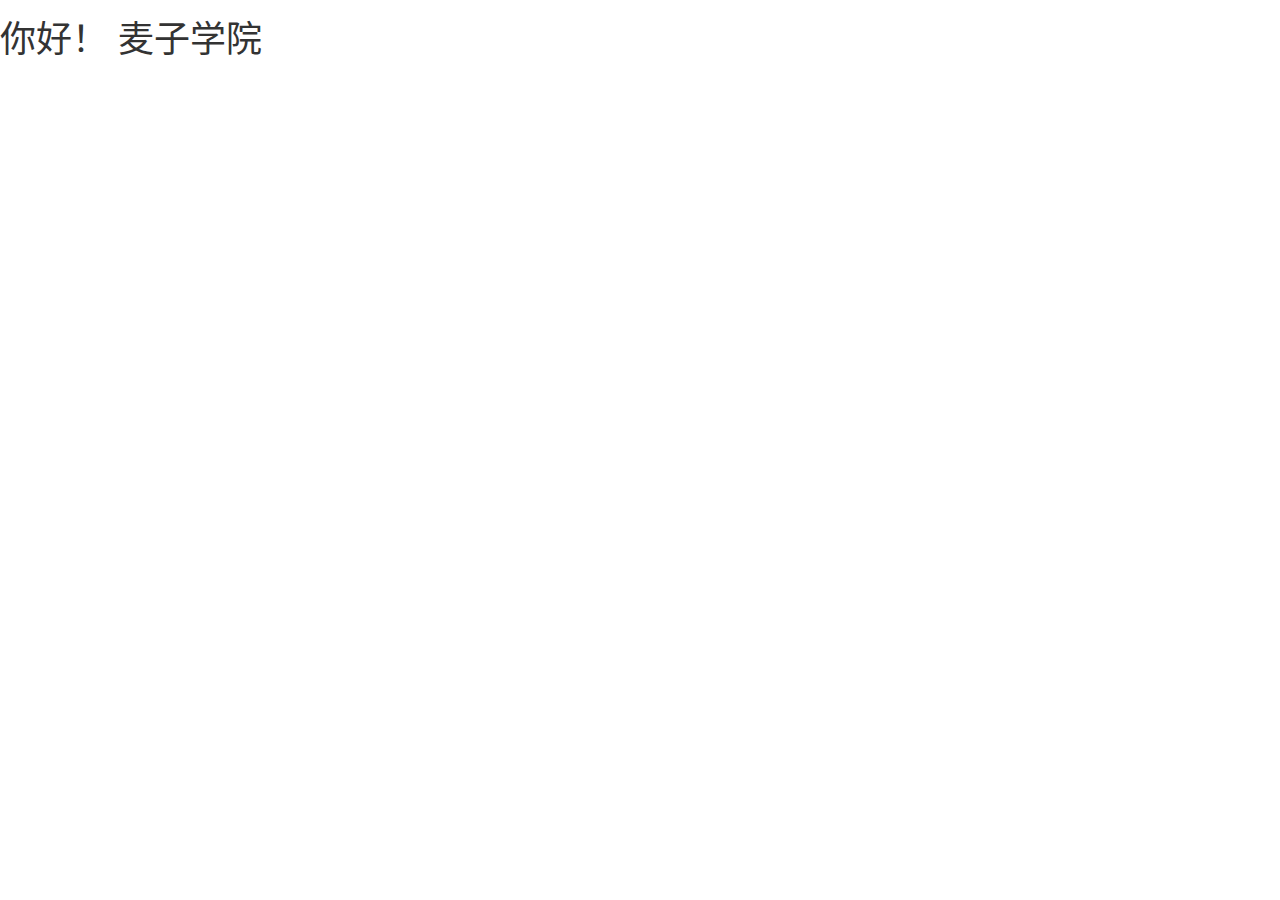
<file: bootstrap实战项目_源码/bootstrap实战项目/2.网站管理后台Demo/index备份.html>
<!DOCTYPE html>
<html lang="zh-CN">
<head>
    <meta charset="UTF-8">
    <meta http-equiv="X-UA-Compatible" content="IE=edge">
    <meta name="viewport" content="width=device-width, initial-scale=1 , user-scalable=no">
    <title>bootstrap项目实战</title>
    <link rel="stylesheet" href="css/bootstrap.min.css"/>
</head>
<body>
<h1>你好！ 麦子学院</h1>
<script src="http://apps.bdimg.com/libs/jquery/2.1.4/jquery.min.js"></script>
<script src="js/bootstrap.min.js"></script>
</body>
</html>
</file>
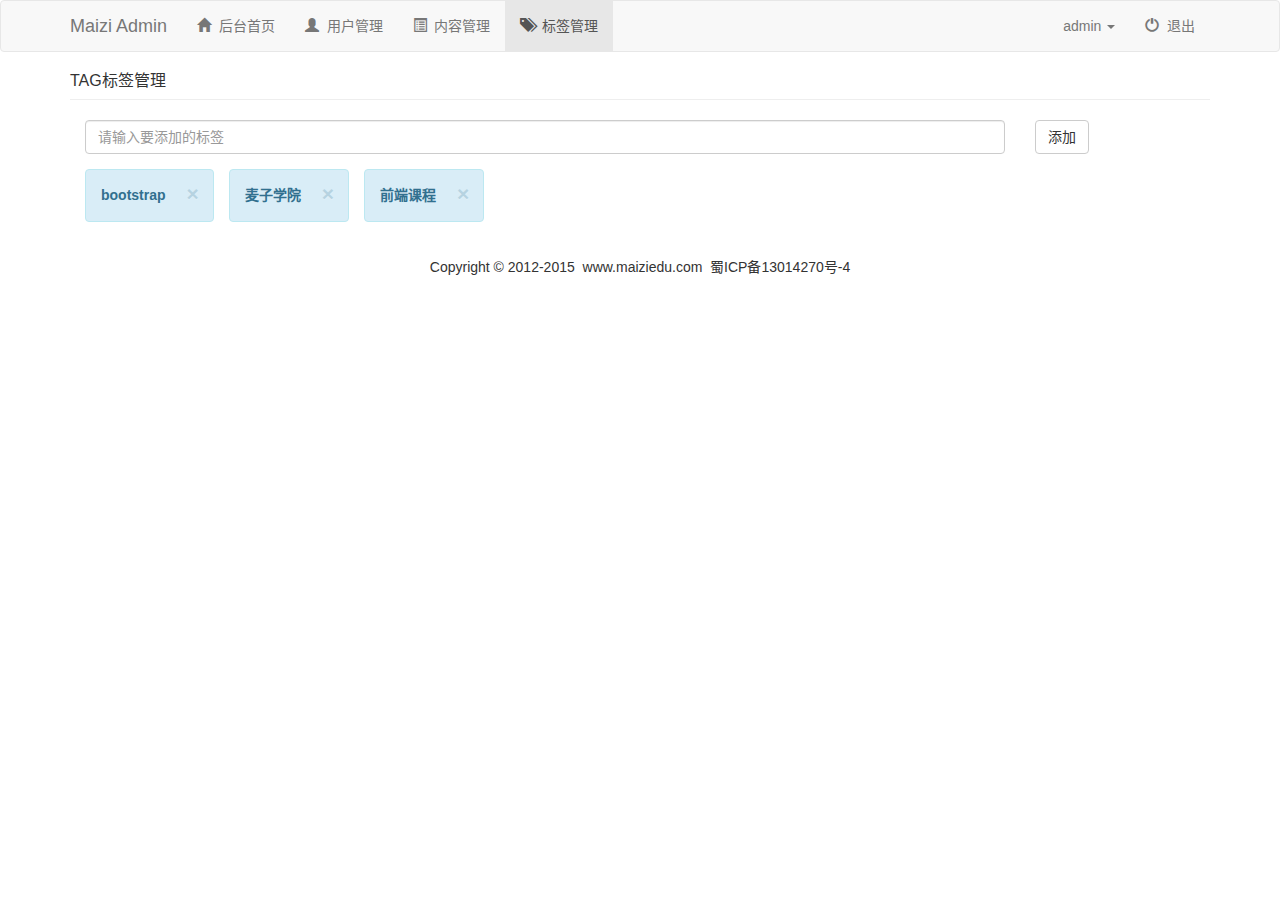
<file: bootstrap实战项目_源码/bootstrap实战项目/2.网站管理后台Demo/tag.html>
<!DOCTYPE html>
<html lang="zh-CN">
<head>
    <meta charset="UTF-8">
    <meta http-equiv="X-UA-Compatible" content="IE=edge">
    <meta name="viewport" content="width=device-width, initial-scale=1 , user-scalable=no">
    <title>bootstrap项目实战</title>
    <link rel="stylesheet" href="css/bootstrap.min.css"/>
    <link rel="stylesheet" href="http://bootswatch.com/cerulean/bootstrap.min.css"/>
    <link rel="stylesheet" href="css/bootstrap-maizi.css"/>
</head>
<body>
<!--导航-->
<nav class="navbar navbar-default">
    <div class="container">
        <!--小屏幕导航按钮和logo-->
        <div class="navbar-header">
            <button class="navbar-toggle" data-toggle="collapse" data-target=".navbar-collapse">
                <span class="icon-bar"></span>
                <span class="icon-bar"></span>
                <span class="icon-bar"></span>
            </button>
            <a href="index.html" class="navbar-brand">Maizi Admin</a>
        </div>
        <!--小屏幕导航按钮和logo-->
        <!--导航-->
        <div class="navbar-collapse collapse">
            <ul class="nav navbar-nav">
                <li><a href="index.html"><span class="glyphicon glyphicon-home"></span>&nbsp;&nbsp;后台首页</a></li>
                <li><a href="user_list.html"><span class="glyphicon glyphicon-user"></span>&nbsp;&nbsp;用户管理</a></li>
                <li><a href="content.html"><span class="glyphicon glyphicon-list-alt"></span>&nbsp;&nbsp;内容管理</a></li>
                <li class="active"><a href="tag.html"><span class="glyphicon glyphicon-tags"></span>&nbsp;&nbsp;标签管理</a></li>
            </ul>
            <ul class="nav navbar-nav navbar-right">
                <li class="dropdown">
                    <a id="dLabel" type="button" data-toggle="dropdown" aria-haspopup="true" aria-expanded="false">
                        admin
                        <span class="caret"></span>
                    </a>
                    <ul class="dropdown-menu" aria-labelledby="dLabel">
                        <li><a href="index.html"><span class="glyphicon glyphicon-screenshot"></span>&nbsp;&nbsp;前台首页</a></li>
                        <li><a href="index.html"><span class="glyphicon glyphicon-user"></span>&nbsp;&nbsp;个人主页</a></li>
                        <li><a href="index.html"><span class="glyphicon glyphicon-cog"></span>&nbsp;&nbsp;个人设置</a></li>
                        <li><a href="index.html"><span class="glyphicon glyphicon-credit-card"></span>&nbsp;&nbsp;账户中心</a></li>
                        <li><a href="index.html"><span class="glyphicon glyphicon-heart"></span>&nbsp;&nbsp;我的收藏</a></li>
                    </ul>
                </li>
                <li><a href="#bbs"><span class="glyphicon glyphicon-off"></span>&nbsp;&nbsp;退出</a></li>
            </ul>
        </div>
        <!--导航-->

    </div>
</nav>
<!--导航-->

<div class="container">
    <div class="row">
        <div class="col-md-12">
            <div class="page-header">
                <h1>TAG标签管理</h1>
            </div>
            <div class="col-md-12 pad0">
                <form>
                    <div class="col-md-10">
                        <input class="form-control" placeholder="请输入要添加的标签">
                    </div>
                    <div class="col-md-2">
                        <button type="submit" class="btn btn-default">添加</button>
                    </div>
                </form>
            </div>
            <div class="col-md-12 taglist">
                <div class="alert alert-info alert-dismissible pull-left" role="alert">
                    <button type="button" class="close" data-dismiss="alert" aria-label="Close"><span aria-hidden="true">&times;</span></button>
                    <strong>bootstrap</strong>
                </div>
                <div class="alert alert-info alert-dismissible  pull-left" role="alert">
                    <button type="button" class="close" data-dismiss="alert" aria-label="Close"><span aria-hidden="true">&times;</span></button>
                    <strong>麦子学院</strong>
                </div>
                <div class="alert alert-info alert-dismissible  pull-left" role="alert">
                    <button type="button" class="close" data-dismiss="alert" aria-label="Close"><span aria-hidden="true">&times;</span></button>
                    <strong>前端课程</strong>
                </div>
            </div>
        </div>
    </div>
</div>

<!--footer-->
<footer>
    <div class="container">
        <div class="row">
            <div class="col-md-12">
                <p>
                    Copyright&nbsp;©&nbsp;2012-2015&nbsp;&nbsp;www.maiziedu.com&nbsp;&nbsp;蜀ICP备13014270号-4
                </p>
            </div>
        </div>
    </div>
</footer>
<!--footer-->


<script src="http://apps.bdimg.com/libs/jquery/2.1.4/jquery.min.js"></script>
<script src="js/bootstrap.min.js"></script>
</body>
</html>
</file>
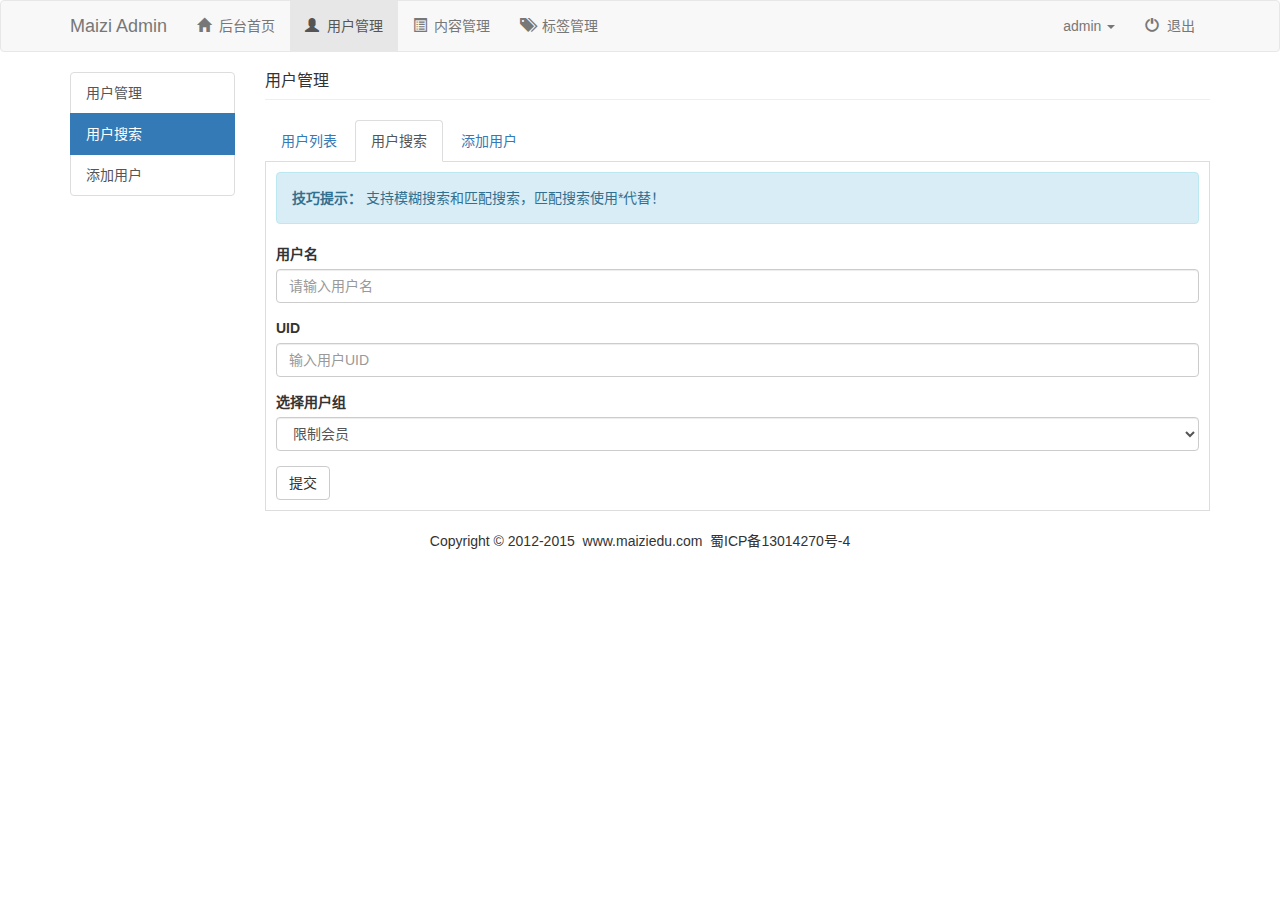
<file: bootstrap实战项目_源码/bootstrap实战项目/2.网站管理后台Demo/uesr_search.html>
<!DOCTYPE html>
<html lang="zh-CN">
<head>
    <meta charset="UTF-8">
    <meta http-equiv="X-UA-Compatible" content="IE=edge">
    <meta name="viewport" content="width=device-width, initial-scale=1 , user-scalable=no">
    <title>bootstrap项目实战</title>
    <link rel="stylesheet" href="css/bootstrap.min.css"/>
    <link rel="stylesheet" href="css/bootstrap-maizi.css"/>
</head>
<body>
<!--导航-->
<nav class="navbar navbar-default">
    <div class="container">
        <!--小屏幕导航按钮和logo-->
        <div class="navbar-header">
            <button class="navbar-toggle" data-toggle="collapse" data-target=".navbar-collapse">
                <span class="icon-bar"></span>
                <span class="icon-bar"></span>
                <span class="icon-bar"></span>
            </button>
            <a href="index.html" class="navbar-brand">Maizi Admin</a>
        </div>
        <!--小屏幕导航按钮和logo-->
        <!--导航-->
        <div class="navbar-collapse collapse">
            <ul class="nav navbar-nav">
                <li><a href="index.html"><span class="glyphicon glyphicon-home"></span>&nbsp;&nbsp;后台首页</a></li>
                <li class="active"><a href="user_list.html"><span class="glyphicon glyphicon-user"></span>&nbsp;&nbsp;用户管理</a></li>
                <li><a href="content.html"><span class="glyphicon glyphicon-list-alt"></span>&nbsp;&nbsp;内容管理</a></li>
                <li><a href="tag.html"><span class="glyphicon glyphicon-tags"></span>&nbsp;&nbsp;标签管理</a></li>
            </ul>
            <ul class="nav navbar-nav navbar-right">
                <li class="dropdown">
                    <a id="dLabel" type="button" data-toggle="dropdown" aria-haspopup="true" aria-expanded="false">
                        admin
                        <span class="caret"></span>
                    </a>
                    <ul class="dropdown-menu" aria-labelledby="dLabel">
                        <li><a href="index.html"><span class="glyphicon glyphicon-screenshot"></span>&nbsp;&nbsp;前台首页</a></li>
                        <li><a href="index.html"><span class="glyphicon glyphicon-user"></span>&nbsp;&nbsp;个人主页</a></li>
                        <li><a href="index.html"><span class="glyphicon glyphicon-cog"></span>&nbsp;&nbsp;个人设置</a></li>
                        <li><a href="index.html"><span class="glyphicon glyphicon-credit-card"></span>&nbsp;&nbsp;账户中心</a></li>
                        <li><a href="index.html"><span class="glyphicon glyphicon-heart"></span>&nbsp;&nbsp;我的收藏</a></li>
                    </ul>
                </li>
                <li><a href="#bbs"><span class="glyphicon glyphicon-off"></span>&nbsp;&nbsp;退出</a></li>
            </ul>
        </div>
        <!--导航-->

    </div>
</nav>
<!--导航-->

<div class="container">
    <div class="row">
        <div class="col-md-2">
            <div class="list-group">
                <a href="user_list.html" class="list-group-item">用户管理</a>
                <a href="uesr_search.html" class="list-group-item active">用户搜索</a>
                <a href="" role="button"  class="list-group-item" data-toggle="modal" data-target="#myModal">添加用户</a>
            </div>
        </div>
        <div class="col-md-10">
            <div class="page-header">
                <h1>用户管理</h1>
            </div>
            <ul class="nav nav-tabs">
                <li>
                    <a href="user_list.html">用户列表</a>
                </li>
                <li  class="active">
                    <a href="uesr_search.html">用户搜索</a>
                </li>
                <li>
                    <a href="" role="button" data-toggle="modal" data-target="#myModal">添加用户</a>
                </li>
            </ul>
            <form action="#" class="uesr_search">
                <div class="alert alert-info" role="alert">
                    <strong>技巧提示：</strong>
                    支持模糊搜索和匹配搜索，匹配搜索使用*代替！
                </div>
                <div class="form-group">
                    <label for="name">用户名</label>
                    <input type="texte" id="name" class="form-control" placeholder="请输入用户名">
                </div>
                <div class="form-group">
                    <label for="uid">UID</label>
                    <input type="text" id="uid" class="form-control" placeholder="输入用户UID">
                </div>
                <div class="form-group">
                    <label for="yonghuzu">选择用户组</label>
                    <select id="yonghuzu" class="form-control">
                        <option>限制会员</option>
                        <option>新手上路</option>
                        <option>组册会员</option>
                        <option>中级会员</option>
                        <option>高级会员</option>
                    </select>
                </div>
                <button type="submit" class="btn btn-default">提交</button>
            </form>
        </div>
    </div>
</div>



<!-- Modal -->
<div class="modal fade" id="myModal" tabindex="-1" role="dialog" aria-labelledby="myModalLabel">
    <div class="modal-dialog" role="document">
        <div class="modal-content">
            <div class="modal-header">
                <button type="button" class="close" data-dismiss="modal" aria-label="Close"><span aria-hidden="true">&times;</span></button>
                <h4 class="modal-title" id="myModalLabel">添加用户</h4>
            </div>
            <div class="modal-body">
                <form action="#">
                    <div class="form-group">
                        <label for="addname">用户名</label>
                        <input type="text" id="addname" class="form-control" placeholder="用户名">
                    </div>
                    <div class="form-group">
                        <label for="addpassword">用户密码</label>
                        <input type="text" id="addpassword" class="form-control" placeholder="请输入用户密码">
                    </div>
                    <div class="form-group">
                        <label for="addpassword1">确认用户密码</label>
                        <input type="text" id="addpassword1" class="form-control" placeholder="请确认输入用户密码">
                    </div>
                    <div class="form-group">
                        <label for="addemail">请输入用户邮箱</label>
                        <input type="email" id="addemail" class="form-control" placeholder="请输入用户邮箱">
                    </div>
                    <div class="form-group">
                        <label for="addyonghuzu">所属用户组</label>
                        <select id="addyonghuzu" class="form-control">
                            <option>限制会员</option>
                            <option>新手上路</option>
                            <option>组册会员</option>
                            <option>中级会员</option>
                            <option>高级会员</option>
                        </select>
                    </div>
                </form>
            </div>
            <div class="modal-footer">
                <button type="button" class="btn btn-default" data-dismiss="modal">关闭</button>
                <button type="button" class="btn btn-primary">提交</button>
            </div>
        </div>
    </div>
</div>

<!--footer-->
<footer>
    <div class="container">
        <div class="row">
            <div class="col-md-12">
                <p>
                    Copyright&nbsp;©&nbsp;2012-2015&nbsp;&nbsp;www.maiziedu.com&nbsp;&nbsp;蜀ICP备13014270号-4
                </p>
            </div>
        </div>
    </div>
</footer>
<!--footer-->


<script src="http://apps.bdimg.com/libs/jquery/2.1.4/jquery.min.js"></script>
<script src="js/bootstrap.min.js"></script>
</body>
</html>
</file>
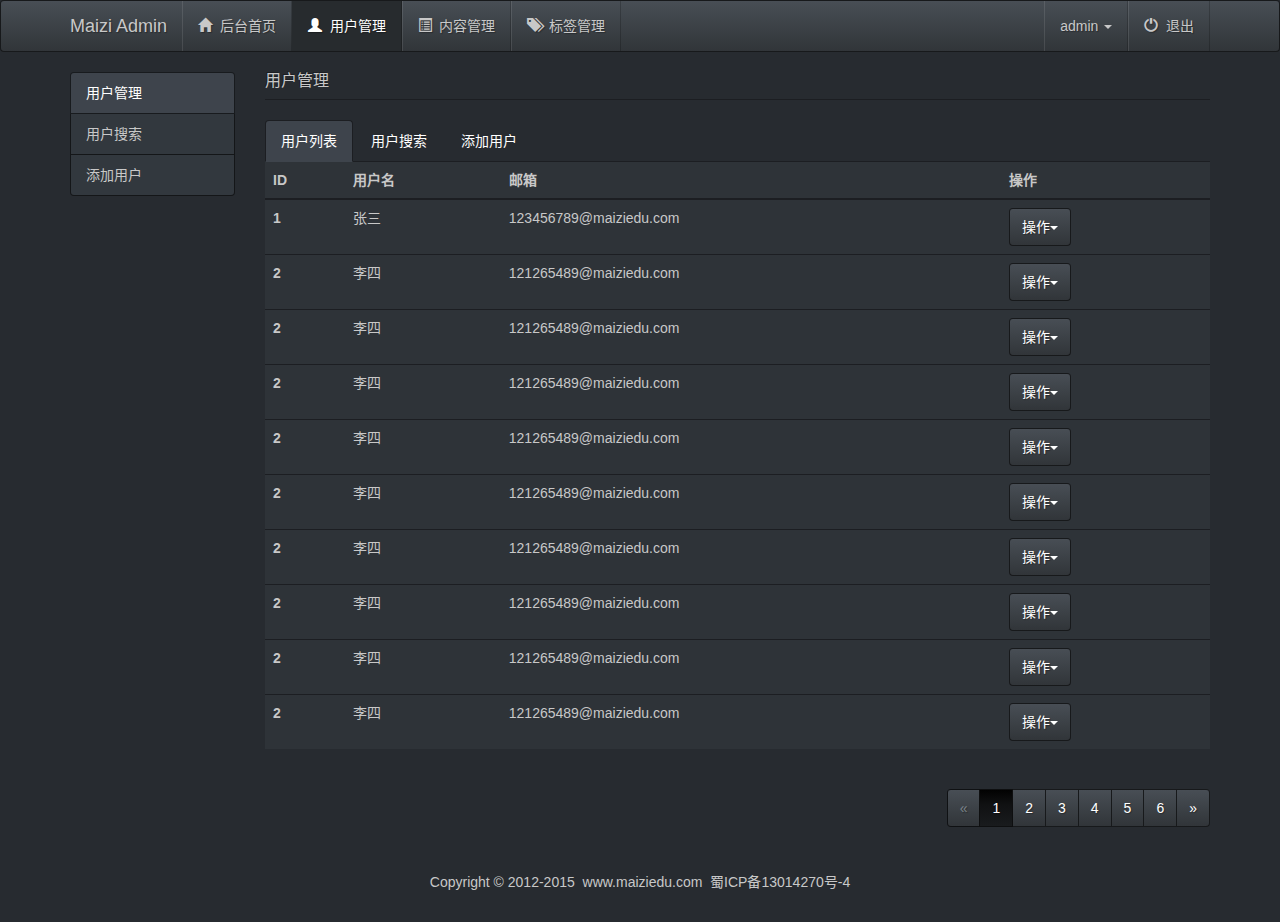
<file: bootstrap实战项目_源码/bootstrap实战项目/2.网站管理后台Demo/user_list.html>
<!DOCTYPE html>
<html lang="zh-CN">
<head>
    <meta charset="UTF-8">
    <meta http-equiv="X-UA-Compatible" content="IE=edge">
    <meta name="viewport" content="width=device-width, initial-scale=1 , user-scalable=no">
    <title>bootstrap项目实战</title>
    <link rel="stylesheet" href="css/bootstrap.min.new.css"/>
    <link rel="stylesheet" href="css/bootstrap-maizi.css"/>
</head>
<body>
<!--导航-->
<nav class="navbar navbar-default">
    <div class="container">
        <!--小屏幕导航按钮和logo-->
        <div class="navbar-header">
            <button class="navbar-toggle" data-toggle="collapse" data-target=".navbar-collapse">
                <span class="icon-bar"></span>
                <span class="icon-bar"></span>
                <span class="icon-bar"></span>
            </button>
            <a href="index.html" class="navbar-brand">Maizi Admin</a>
        </div>
        <!--小屏幕导航按钮和logo-->
        <!--导航-->
        <div class="navbar-collapse collapse">
            <ul class="nav navbar-nav">
                <li><a href="index.html"><span class="glyphicon glyphicon-home"></span>&nbsp;&nbsp;后台首页</a></li>
                <li class="active"><a href="user_list.html"><span class="glyphicon glyphicon-user"></span>&nbsp;&nbsp;用户管理</a></li>
                <li><a href="content.html"><span class="glyphicon glyphicon-list-alt"></span>&nbsp;&nbsp;内容管理</a></li>
                <li><a href="tag.html"><span class="glyphicon glyphicon-tags"></span>&nbsp;&nbsp;标签管理</a></li>
            </ul>
            <ul class="nav navbar-nav navbar-right">
                <li class="dropdown">
                    <a id="dLabel" type="button" data-toggle="dropdown" aria-haspopup="true" aria-expanded="false">
                        admin
                        <span class="caret"></span>
                    </a>
                    <ul class="dropdown-menu" aria-labelledby="dLabel">
                        <li><a href="index.html"><span class="glyphicon glyphicon-screenshot"></span>&nbsp;&nbsp;前台首页</a></li>
                        <li><a href="index.html"><span class="glyphicon glyphicon-user"></span>&nbsp;&nbsp;个人主页</a></li>
                        <li><a href="index.html"><span class="glyphicon glyphicon-cog"></span>&nbsp;&nbsp;个人设置</a></li>
                        <li><a href="index.html"><span class="glyphicon glyphicon-credit-card"></span>&nbsp;&nbsp;账户中心</a></li>
                        <li><a href="index.html"><span class="glyphicon glyphicon-heart"></span>&nbsp;&nbsp;我的收藏</a></li>
                    </ul>
                </li>
                <li><a href="#bbs"><span class="glyphicon glyphicon-off"></span>&nbsp;&nbsp;退出</a></li>
            </ul>
        </div>
        <!--导航-->

    </div>
</nav>
<!--导航-->

<div class="container">
    <div class="row">
        <div class="col-md-2">
            <div class="list-group">
                <a href="user_list.html" class="list-group-item active">用户管理</a>
                <a href="uesr_search.html" class="list-group-item">用户搜索</a>
                <a href="" role="button"  class="list-group-item" data-toggle="modal" data-target="#myModal">添加用户</a>
            </div>
        </div>
        <div class="col-md-10">
            <div class="page-header">
                <h1>用户管理</h1>
            </div>
            <ul class="nav nav-tabs">
                <li class="active">
                    <a href="user_list.html">用户列表</a>
                </li>
                <li>
                    <a href="uesr_search.html">用户搜索</a>
                </li>
                <li>
                    <a href="" role="button" data-toggle="modal" data-target="#myModal">添加用户</a>
                </li>
            </ul>
            <table class="table">
                <thead>
                    <tr>
                        <th>ID</th>
                        <th>用户名</th>
                        <th>邮箱</th>
                        <th>操作</th>
                    </tr>
                </thead>
                <tbody>
                    <tr>
                        <th scope="row">1</th>
                        <td>张三</td>
                        <td>123456789@maiziedu.com</td>
                        <td>
                            <div role="presentation" class="dropdown">
                                <button class="btn btn-default dropdown-toggle" data-toggle="dropdown" href="#" role="button" aria-haspopup="true" aria-expanded="false">
                                    操作<span class="caret"></span>
                                </button>
                                <ul class="dropdown-menu">
                                   <li><a href="#">编辑</a></li>
                                   <li><a href="#">删除</a></li>
                                   <li><a href="#">锁定</a></li>
                                   <li><a href="#">修改密码</a></li>
                                </ul>
                            </div>
                        </td>
                    </tr>
                    <tr>
                        <th scope="row">2</th>
                        <td>李四</td>
                        <td>121265489@maiziedu.com</td>
                        <td>
                            <div role="presentation" class="dropdown">
                                <button class="btn btn-default dropdown-toggle" data-toggle="dropdown" href="#" role="button" aria-haspopup="true" aria-expanded="false">
                                    操作<span class="caret"></span>
                                </button>
                                <ul class="dropdown-menu">
                                    <li><a href="#">编辑</a></li>
                                    <li><a href="#">删除</a></li>
                                    <li><a href="#">锁定</a></li>
                                    <li><a href="#">修改密码</a></li>
                                </ul>
                            </div>
                        </td>
                    </tr>
                    <tr>
                        <th scope="row">2</th>
                        <td>李四</td>
                        <td>121265489@maiziedu.com</td>
                        <td>
                            <div role="presentation" class="dropdown">
                                <button class="btn btn-default dropdown-toggle" data-toggle="dropdown" href="#" role="button" aria-haspopup="true" aria-expanded="false">
                                    操作<span class="caret"></span>
                                </button>
                                <ul class="dropdown-menu">
                                    <li><a href="#">编辑</a></li>
                                    <li><a href="#">删除</a></li>
                                    <li><a href="#">锁定</a></li>
                                    <li><a href="#">修改密码</a></li>
                                </ul>
                            </div>
                        </td>
                    </tr>
                    <tr>
                        <th scope="row">2</th>
                        <td>李四</td>
                        <td>121265489@maiziedu.com</td>
                        <td>
                            <div role="presentation" class="dropdown">
                                <button class="btn btn-default dropdown-toggle" data-toggle="dropdown" href="#" role="button" aria-haspopup="true" aria-expanded="false">
                                    操作<span class="caret"></span>
                                </button>
                                <ul class="dropdown-menu">
                                    <li><a href="#">编辑</a></li>
                                    <li><a href="#">删除</a></li>
                                    <li><a href="#">锁定</a></li>
                                    <li><a href="#">修改密码</a></li>
                                </ul>
                            </div>
                        </td>
                    </tr>
                    <tr>
                        <th scope="row">2</th>
                        <td>李四</td>
                        <td>121265489@maiziedu.com</td>
                        <td>
                            <div role="presentation" class="dropdown">
                                <button class="btn btn-default dropdown-toggle" data-toggle="dropdown" href="#" role="button" aria-haspopup="true" aria-expanded="false">
                                    操作<span class="caret"></span>
                                </button>
                                <ul class="dropdown-menu">
                                    <li><a href="#">编辑</a></li>
                                    <li><a href="#">删除</a></li>
                                    <li><a href="#">锁定</a></li>
                                    <li><a href="#">修改密码</a></li>
                                </ul>
                            </div>
                        </td>
                    </tr>
                    <tr>
                        <th scope="row">2</th>
                        <td>李四</td>
                        <td>121265489@maiziedu.com</td>
                        <td>
                            <div role="presentation" class="dropdown">
                                <button class="btn btn-default dropdown-toggle" data-toggle="dropdown" href="#" role="button" aria-haspopup="true" aria-expanded="false">
                                    操作<span class="caret"></span>
                                </button>
                                <ul class="dropdown-menu">
                                    <li><a href="#">编辑</a></li>
                                    <li><a href="#">删除</a></li>
                                    <li><a href="#">锁定</a></li>
                                    <li><a href="#">修改密码</a></li>
                                </ul>
                            </div>
                        </td>
                    </tr>
                    <tr>
                        <th scope="row">2</th>
                        <td>李四</td>
                        <td>121265489@maiziedu.com</td>
                        <td>
                            <div role="presentation" class="dropdown">
                                <button class="btn btn-default dropdown-toggle" data-toggle="dropdown" href="#" role="button" aria-haspopup="true" aria-expanded="false">
                                    操作<span class="caret"></span>
                                </button>
                                <ul class="dropdown-menu">
                                    <li><a href="#">编辑</a></li>
                                    <li><a href="#">删除</a></li>
                                    <li><a href="#">锁定</a></li>
                                    <li><a href="#">修改密码</a></li>
                                </ul>
                            </div>
                        </td>
                    </tr>
                    <tr>
                        <th scope="row">2</th>
                        <td>李四</td>
                        <td>121265489@maiziedu.com</td>
                        <td>
                            <div role="presentation" class="dropdown">
                                <button class="btn btn-default dropdown-toggle" data-toggle="dropdown" href="#" role="button" aria-haspopup="true" aria-expanded="false">
                                    操作<span class="caret"></span>
                                </button>
                                <ul class="dropdown-menu">
                                    <li><a href="#">编辑</a></li>
                                    <li><a href="#">删除</a></li>
                                    <li><a href="#">锁定</a></li>
                                    <li><a href="#">修改密码</a></li>
                                </ul>
                            </div>
                        </td>
                    </tr>
                    <tr>
                        <th scope="row">2</th>
                        <td>李四</td>
                        <td>121265489@maiziedu.com</td>
                        <td>
                            <div role="presentation" class="dropdown">
                                <button class="btn btn-default dropdown-toggle" data-toggle="dropdown" href="#" role="button" aria-haspopup="true" aria-expanded="false">
                                    操作<span class="caret"></span>
                                </button>
                                <ul class="dropdown-menu">
                                    <li><a href="#">编辑</a></li>
                                    <li><a href="#">删除</a></li>
                                    <li><a href="#">锁定</a></li>
                                    <li><a href="#">修改密码</a></li>
                                </ul>
                            </div>
                        </td>
                    </tr>
                    <tr>
                        <th scope="row">2</th>
                        <td>李四</td>
                        <td>121265489@maiziedu.com</td>
                        <td>
                            <div role="presentation" class="dropdown">
                                <button class="btn btn-default dropdown-toggle" data-toggle="dropdown" href="#" role="button" aria-haspopup="true" aria-expanded="false">
                                    操作<span class="caret"></span>
                                </button>
                                <ul class="dropdown-menu">
                                    <li><a href="#">编辑</a></li>
                                    <li><a href="#">删除</a></li>
                                    <li><a href="#">锁定</a></li>
                                    <li><a href="#">修改密码</a></li>
                                </ul>
                            </div>
                        </td>
                    </tr>
                </tbody>
            </table>
            <nav class="pull-right">
                <ul class="pagination">
                    <li class="disabled"><a href="#" aria-label="Previous"><span aria-hidden="true">&laquo;</span></a></li>
                    <li class="active"><a href="#">1</a></li>
                    <li><a href="#">2 </a></li>
                    <li><a href="#">3 </a></li>
                    <li><a href="#">4 </a></li>
                    <li><a href="#">5 </a></li>
                    <li><a href="#">6 </a></li>
                    <li><a href="#"><span aria-hidden="true">&raquo;</span></a></li>
                </ul>
            </nav>
        </div>
    </div>
</div>

<!-- Modal -->
<div class="modal fade" id="myModal" tabindex="-1" role="dialog" aria-labelledby="myModalLabel">
    <div class="modal-dialog" role="document">
        <div class="modal-content">
            <div class="modal-header">
                <button type="button" class="close" data-dismiss="modal" aria-label="Close"><span aria-hidden="true">&times;</span></button>
                <h4 class="modal-title" id="myModalLabel">添加用户</h4>
            </div>
            <div class="modal-body">
                <form action="#">
                    <div class="form-group">
                        <label for="addname">用户名</label>
                        <input type="text" id="addname" class="form-control" placeholder="用户名">
                    </div>
                    <div class="form-group">
                        <label for="addpassword">用户密码</label>
                        <input type="text" id="addpassword" class="form-control" placeholder="请输入用户密码">
                    </div>
                    <div class="form-group">
                        <label for="addpassword1">确认用户密码</label>
                        <input type="text" id="addpassword1" class="form-control" placeholder="请确认输入用户密码">
                    </div>
                    <div class="form-group">
                        <label for="addemail">请输入用户邮箱</label>
                        <input type="email" id="addemail" class="form-control" placeholder="请输入用户邮箱">
                    </div>
                    <div class="form-group">
                        <label for="addyonghuzu">所属用户组</label>
                        <select id="addyonghuzu" class="form-control">
                            <option>限制会员</option>
                            <option>新手上路</option>
                            <option>组册会员</option>
                            <option>中级会员</option>
                            <option>高级会员</option>
                        </select>
                    </div>
                </form>
            </div>
            <div class="modal-footer">
                <button type="button" class="btn btn-default" data-dismiss="modal">关闭</button>
                <button type="button" class="btn btn-primary">提交</button>
            </div>
        </div>
    </div>
</div>
<!--footer-->
<footer>
    <div class="container">
        <div class="row">
            <div class="col-md-12">
                <p>
                    Copyright&nbsp;©&nbsp;2012-2015&nbsp;&nbsp;www.maiziedu.com&nbsp;&nbsp;蜀ICP备13014270号-4
                </p>
            </div>
        </div>
    </div>
</footer>
<!--footer-->


<script src="http://apps.bdimg.com/libs/jquery/2.1.4/jquery.min.js"></script>
<script src="js/bootstrap.min.js"></script>
</body>
</html>
</file>
